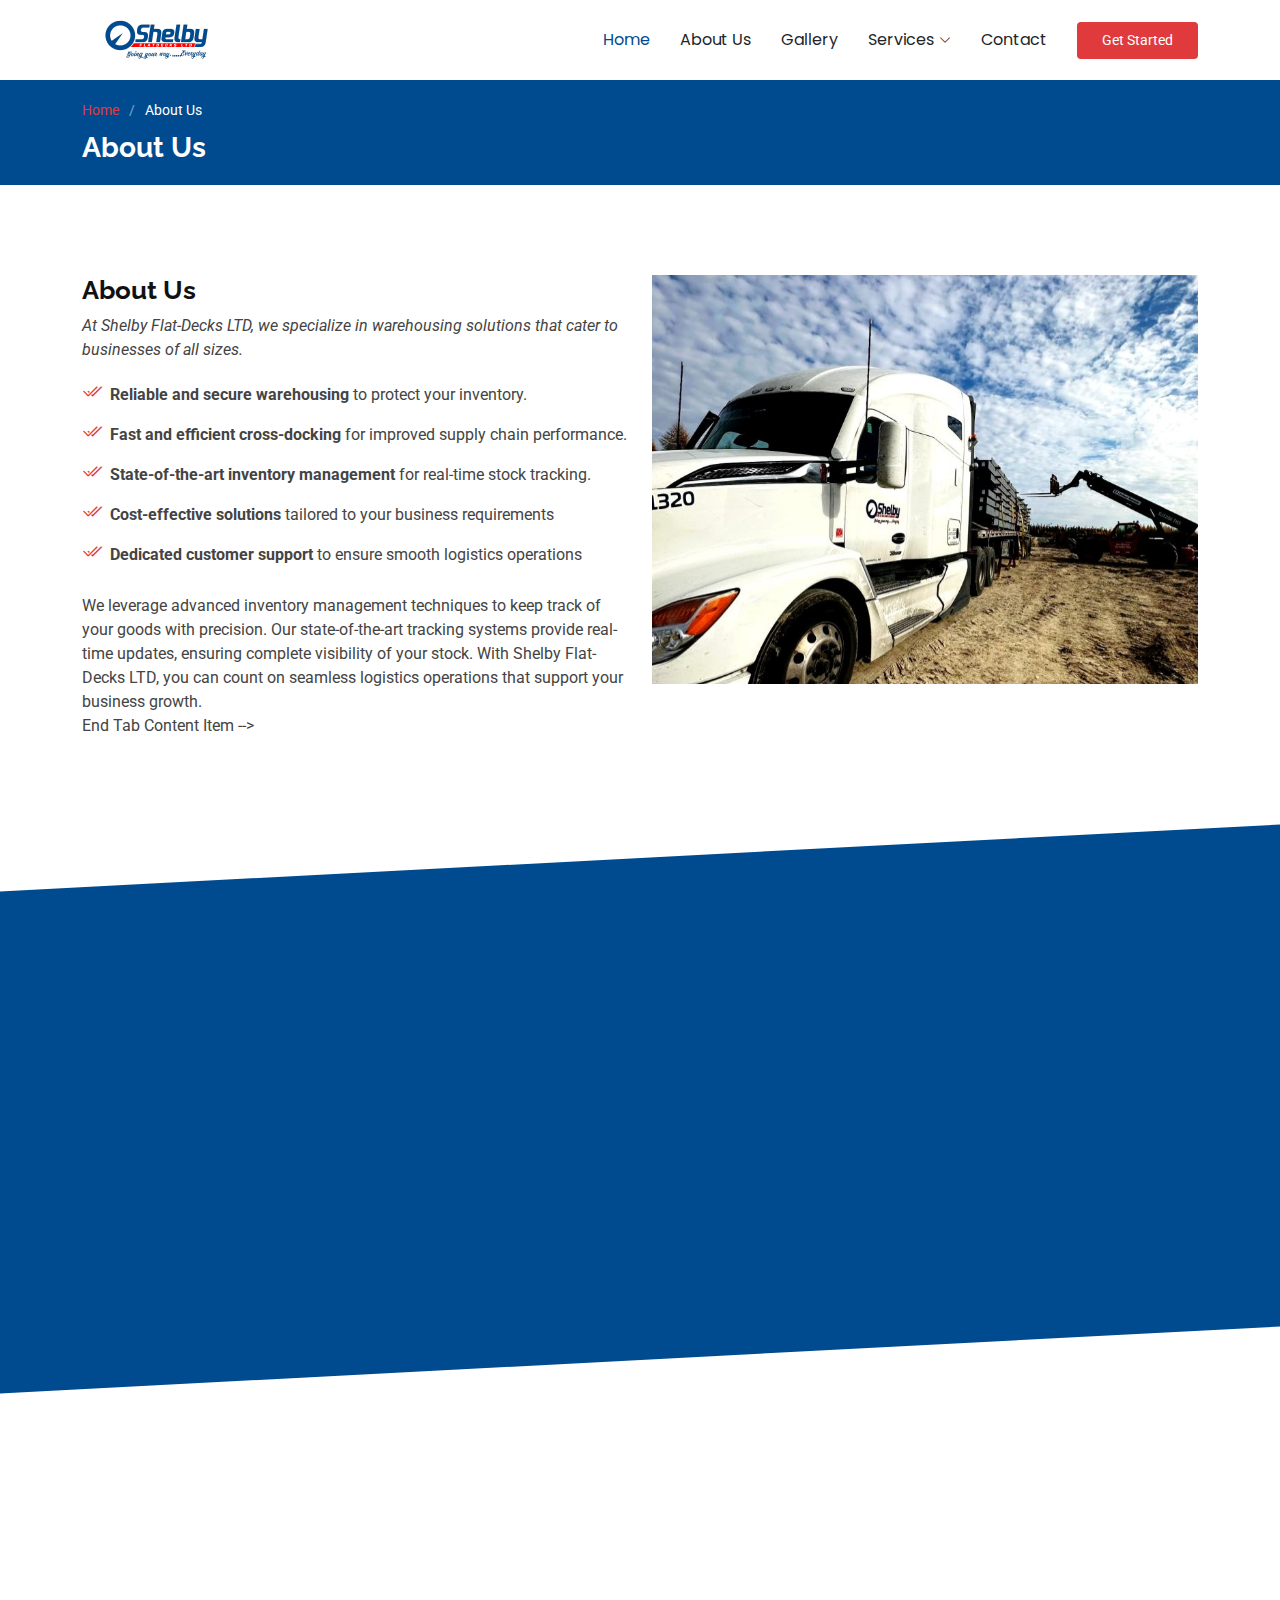
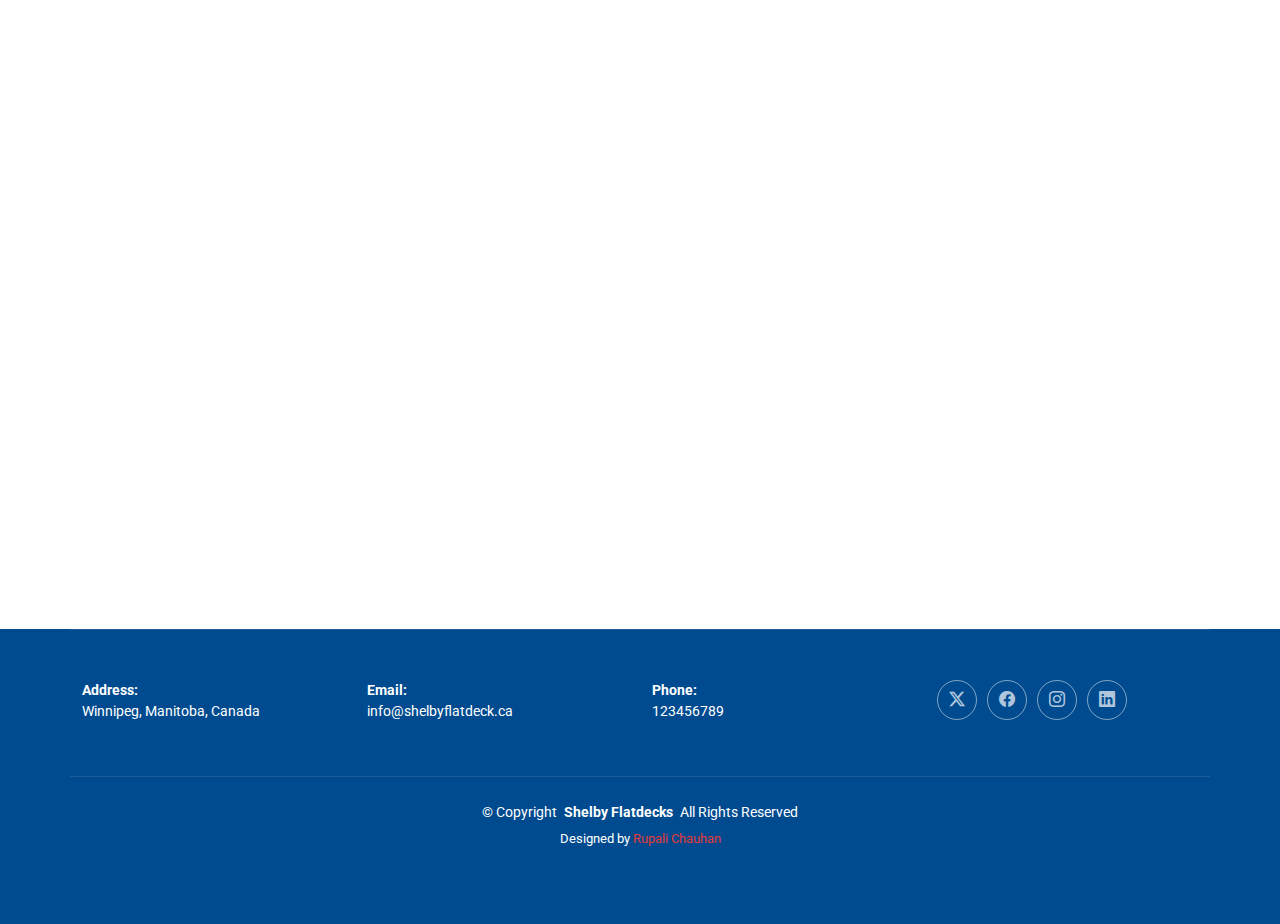
<file: about.html>
<!DOCTYPE html>
<html lang="en">

<head>
  <meta charset="utf-8">
  <meta content="width=device-width, initial-scale=1.0" name="viewport">
  <title>Shelby Flatdecks</title>
  <meta name="description" content="">
  <meta name="keywords" content="Real estate management, Property management services, Rental property management,Real estate services
Residential property management
Commercial property management">

  <!-- Favicons -->
  <link href="assets/img/favicon.png" rel="icon">
  <link href="assets/img/apple-touch-icon.png" rel="apple-touch-icon">

  <!-- Fonts -->
  <link href="https://fonts.googleapis.com" rel="preconnect">
  <link href="https://fonts.gstatic.com" rel="preconnect" crossorigin>
  <link href="https://fonts.googleapis.com/css2?family=Roboto:ital,wght@0,100;0,300;0,400;0,500;0,700;0,900;1,100;1,300;1,400;1,500;1,700;1,900&family=Poppins:ital,wght@0,100;0,200;0,300;0,400;0,500;0,600;0,700;0,800;0,900;1,100;1,200;1,300;1,400;1,500;1,600;1,700;1,800;1,900&family=Raleway:ital,wght@0,100;0,200;0,300;0,400;0,500;0,600;0,700;0,800;0,900;1,100;1,200;1,300;1,400;1,500;1,600;1,700;1,800;1,900&display=swap" rel="stylesheet">

  <!-- Vendor CSS Files -->
  <link href="assets/vendor/bootstrap/css/bootstrap.min.css" rel="stylesheet">
  <link href="assets/vendor/bootstrap-icons/bootstrap-icons.css" rel="stylesheet">
  <link href="assets/vendor/aos/aos.css" rel="stylesheet">
  <link href="assets/vendor/glightbox/css/glightbox.min.css" rel="stylesheet">
  <link href="assets/vendor/swiper/swiper-bundle.min.css" rel="stylesheet">

  <!-- Main CSS File -->
  <link href="assets/css/main.css" rel="stylesheet">

</head>

<body class="index-page">

  <header id="header" class="header d-flex align-items-center sticky-top">
    <div class="container-fluid container-xl position-relative d-flex align-items-center">

      <a href="index.html" class=" d-flex align-items-center me-auto">
        
         <img src="assets/img/flatdeck1.png" alt=""> 
        
       
      </a>

      <nav id="navmenu" class="navmenu">
        <ul>
          <li><a href="index.html" class="active">Home<br></a></li>
          <li><a href="about.html">About Us</a></li>
          <li><a href="gallery.html">Gallery</a></li>
          <li class="dropdown"><a href="service.html"><span>Services</span> <i class="bi bi-chevron-down toggle-dropdown"></i></a>
            <ul>
              <li><a href="crossdocking.html">Crossdocking</a></li>
              <li><a href="warehousing.html">Warehousing</a></li>
              <li><a href="ftl/ltl.html">FTL & LTL </a></li>
              <li><a href="supply.html">Supply Chain Solutions</a></li>
			  <li><a href="logistics.html">Logistics Vans</a></li>
              <li><a href="intermodel.html">Intermodal</a></li>
              <li><a href="flatbed.html">Flatbed </a></li>
              <li><a href="van.html">Heated Vans</a></li>
			  <li><a href="movers.html">Movers</a></li>
              <li><a href="city.html">City Division</a></li>
            </ul>
          </li>
          <li><a href="contact.html">Contact</a></li>
        </ul>
        <i class="mobile-nav-toggle d-xl-none bi bi-list"></i>
      </nav>

      <a class="btn-getstarted" href="index.html#about">Get Started</a>

    </div>
  </header>

  <main class="main">

    <!-- Page Title -->
    <div class="page-title dark-background">
      <div class="container">
        <nav class="breadcrumbs">
          <ol>
            <li><a href="index.html">Home</a></li>
            <li class="current">About Us</li>
          </ol>
        </nav>
        <h1>About Us</h1>
      </div>
    </div><!-- End Page Title -->

   

 <!-- Tabs Section -->
    <section id="tabs" class="tabs section">

      <div class="container">

       

        <div class="tab-content" data-aos="fade-up" data-aos-delay="200">

          <div class="tab-pane fade active show" id="tabs-tab-1">
            <div class="row">
              <div class="col-lg-6 order-2 order-lg-1 mt-3 mt-lg-0">
                <h3>About Us</h3>
                <p class="fst-italic">
                  At Shelby Flat-Decks LTD, we specialize in warehousing solutions that cater to businesses of all sizes. 
                </p>
                <ul>
                  <li><i class="bi bi-check2-all"></i>
                    <span><b>Reliable and secure warehousing</b> to protect your inventory.</span>
                  </li>
                  <li><i class="bi bi-check2-all"></i> <span><b>Fast and efficient cross-docking</b> for improved supply chain performance</span>.</li>
                  <li><i class="bi bi-check2-all"></i> <span><b>State-of-the-art inventory management</b> for real-time stock tracking.</span></li>
				  <li><i class="bi bi-check2-all"></i> <span><b>Cost-effective solutions</b> tailored to your business requirements</span></li>
				  <li><i class="bi bi-check2-all"></i> <span><b>Dedicated customer support</b> to ensure smooth logistics operations</span></li>
                </ul>
                <p>
                  We leverage advanced inventory management techniques to keep track of your goods with precision. Our state-of-the-art tracking systems provide real-time updates, ensuring complete visibility of your stock. With Shelby Flat-Decks LTD, you can count on seamless logistics operations that support your business growth.
                </p>
              </div>
              <div class="col-lg-6 order-1 order-lg-2 text-center">
                <img src="assets/img/working-1.jpg" alt="" class="img-fluid">
              </div>
            </div>
          </div><!-- End Tab Content Item -->

          <div class="tab-pane fade" id="tabs-tab-2">
            <div class="row">
              <div class="col-lg-6 order-2 order-lg-1 mt-3 mt-lg-0">
                <h3>Neque exercitationem debitis soluta quos debitis quo mollitia officia est</h3>
                <p>
                  Ullamco laboris nisi ut aliquip ex ea commodo consequat. Duis aute irure dolor in reprehenderit in voluptate
                  velit esse cillum dolore eu fugiat nulla pariatur. Excepteur sint occaecat cupidatat non proident, sunt in
                  culpa qui officia deserunt mollit anim id est laborum
                </p>
                <p class="fst-italic">
                  Lorem ipsum dolor sit amet, consectetur adipiscing elit, sed do eiusmod tempor incididunt ut labore et dolore
                  magna aliqua.
                </p>
                <ul>
                  <li><i class="bi bi-check2-all"></i> <span>Ullamco laboris nisi ut aliquip ex ea commodo consequat.</span></li>
                  <li><i class="bi bi-check2-all"></i> <span>Duis aute irure dolor in reprehenderit in voluptate velit.</span></li>
                  <li><i class="bi bi-check2-all"></i> <span>Provident mollitia neque rerum asperiores dolores quos qui a. Ipsum neque dolor voluptate nisi sed.</span></li>
                  <li><i class="bi bi-check2-all"></i> <span>Ullamco laboris nisi ut aliquip ex ea commodo consequat. Duis aute irure dolor in reprehenderit in voluptate trideta storacalaperda mastiro dolore eu fugiat nulla pariatur.</span></li>
                </ul>
              </div>
              <div class="col-lg-6 order-1 order-lg-2 text-center">
                <img src="assets/img/working-2.jpg" alt="" class="img-fluid">
              </div>
            </div>
          </div><!-- End Tab Content Item -->

          <div class="tab-pane fade" id="tabs-tab-3">
            <div class="row">
              <div class="col-lg-6 order-2 order-lg-1 mt-3 mt-lg-0">
                <h3>Voluptatibus commodi ut accusamus ea repudiandae ut autem dolor ut assumenda</h3>
                <p>
                  Ullamco laboris nisi ut aliquip ex ea commodo consequat. Duis aute irure dolor in reprehenderit in voluptate
                  velit esse cillum dolore eu fugiat nulla pariatur. Excepteur sint occaecat cupidatat non proident, sunt in
                  culpa qui officia deserunt mollit anim id est laborum
                </p>
                <ul>
                  <li><i class="bi bi-check2-all"></i> <span>Ullamco laboris nisi ut aliquip ex ea commodo consequat.</span></li>
                  <li><i class="bi bi-check2-all"></i> <span>Duis aute irure dolor in reprehenderit in voluptate velit.</span></li>
                  <li><i class="bi bi-check2-all"></i> <span>Provident mollitia neque rerum asperiores dolores quos qui a. Ipsum neque dolor voluptate nisi sed.</span></li>
                </ul>
                <p class="fst-italic">
                  Lorem ipsum dolor sit amet, consectetur adipiscing elit, sed do eiusmod tempor incididunt ut labore et dolore
                  magna aliqua.
                </p>
              </div>
              <div class="col-lg-6 order-1 order-lg-2 text-center">
                <img src="assets/img/working-3.jpg" alt="" class="img-fluid">
              </div>
            </div>
          </div><!-- End Tab Content Item -->

          <div class="tab-pane fade" id="tabs-tab-4">
            <div class="row">
              <div class="col-lg-6 order-2 order-lg-1 mt-3 mt-lg-0">
                <h3>Omnis fugiat ea explicabo sunt dolorum asperiores sequi inventore rerum</h3>
                <p>
                  Ullamco laboris nisi ut aliquip ex ea commodo consequat. Duis aute irure dolor in reprehenderit in voluptate
                  velit esse cillum dolore eu fugiat nulla pariatur. Excepteur sint occaecat cupidatat non proident, sunt in
                  culpa qui officia deserunt mollit anim id est laborum
                </p>
                <p class="fst-italic">
                  Lorem ipsum dolor sit amet, consectetur adipiscing elit, sed do eiusmod tempor incididunt ut labore et dolore
                  magna aliqua.
                </p>
                <ul>
                  <li><i class="bi bi-check2-all"></i> <span>Ullamco laboris nisi ut aliquip ex ea commodo consequat.</span></li>
                  <li><i class="bi bi-check2-all"></i> <span>Duis aute irure dolor in reprehenderit in voluptate velit.</span></li>
                  <li><i class="bi bi-check2-all"></i> <span>Ullamco laboris nisi ut aliquip ex ea commodo consequat. Duis aute irure dolor in reprehenderit in voluptate trideta storacalaperda mastiro dolore eu fugiat nulla pariatur.</span></li>
                </ul>
              </div>
              <div class="col-lg-6 order-1 order-lg-2 text-center">
                <img src="assets/img/working-4.jpg" alt="" class="img-fluid">
              </div>
            </div>
          </div> End Tab Content Item -->

        </div>

      </div>

    </section><!-- /Tabs Section -->
 

    <!-- About Section -->
    <section id="about" class="about section section-bg dark-background">

      <div class="container position-relative">

        <div class="row gy-5">

          <div class="content col-xl-5 d-flex flex-column" data-aos="fade-up" data-aos-delay="100">
            <h3>Voluptatem dignissimos provident quasi</h3>
            <p>
              Lorem ipsum dolor sit amet, consectetur adipiscing elit, sed do eiusmod tempor incididunt ut labore et dolore magna aliqua. Duis aute irure dolor in reprehenderit
            </p>
         
          </div>

          <div class="col-xl-7" data-aos="fade-up" data-aos-delay="200">
            <div class="row gy-4">

              <div class="col-md-6 icon-box position-relative">
                <i class="bi bi-briefcase"></i>
                <h4><a href="" class="stretched-link">Corporis voluptates sit</a></h4>
                <p>Consequuntur sunt aut quasi enim aliquam quae harum pariatur laboris nisi ut aliquip</p>
              </div><!-- Icon-Box -->

              <div class="col-md-6 icon-box position-relative">
                <i class="bi bi-gem"></i>
                <h4><a href="" class="stretched-link">Ullamco laboris nisi</a></h4>
                <p>Excepteur sint occaecat cupidatat non proident, sunt in culpa qui officia deserunt</p>
              </div><!-- Icon-Box--> 

              <div class="col-md-6 icon-box position-relative">
                <i class="bi bi-broadcast"></i>
                <h4><a href="" class="stretched-link">Labore consequatur</a></h4>
                <p>Aut suscipit aut cum nemo deleniti aut omnis. Doloribus ut maiores omnis facere</p>
              </div><!-- Icon-Box -->

              <div class="col-md-6 icon-box position-relative">
                <i class="bi bi-easel"></i>
                <h4><a href="" class="stretched-link">Beatae veritatis</a></h4>
                <p>Expedita veritatis consequuntur nihil tempore laudantium vitae denat pacta</p>
              </div><!-- Icon-Box -->

            </div>
          </div>

        </div>

      </div>

    </section><!-- About Section -->
	 <!-- Testimonials Section -->
    <section id="testimonials" class="testimonials section">

      <!-- Section Title -->
      <div class="container section-title" data-aos="fade-up">
        <h2>Testimonials</h2>
        <p>Necessitatibus eius consequatur ex aliquid fuga eum quidem sint consectetur velit</p>
      </div><!-- End Section Title -->

      <div class="container" data-aos="fade-up" data-aos-delay="100">

        <div class="swiper init-swiper">
          <script type="application/json" class="swiper-config">
            {
              "loop": true,
              "speed": 600,
              "autoplay": {
                "delay": 5000
              },
              "slidesPerView": "auto",
              "pagination": {
                "el": ".swiper-pagination",
                "type": "bullets",
                "clickable": true
              },
              "breakpoints": {
                "320": {
                  "slidesPerView": 1,
                  "spaceBetween": 40
                },
                "1200": {
                  "slidesPerView": 3,
                  "spaceBetween": 10
                }
              }
            }
          </script>
          <div class="swiper-wrapper">

            <div class="swiper-slide">
              <div class="testimonial-item">
                <img src="assets/img/testimonials/testimonials-1.jpg" class="testimonial-img" alt="">
                <h3>Saul Goodman</h3>
                <h4>Ceo &amp; Founder</h4>
                <div class="stars">
                  <i class="bi bi-star-fill"></i><i class="bi bi-star-fill"></i><i class="bi bi-star-fill"></i><i class="bi bi-star-fill"></i><i class="bi bi-star-fill"></i>
                </div>
                <p>
                  <i class="bi bi-quote quote-icon-left"></i>
                  <span>Proin iaculis purus consequat sem cure digni ssim donec porttitora entum suscipit rhoncus. Accusantium quam, ultricies eget id, aliquam eget nibh et. Maecen aliquam, risus at semper.</span>
                  <i class="bi bi-quote quote-icon-right"></i>
                </p>
              </div>
            </div><!-- End testimonial item -->

            <div class="swiper-slide">
              <div class="testimonial-item">
                <img src="assets/img/testimonials/testimonials-2.jpg" class="testimonial-img" alt="">
                <h3>Sara Wilsson</h3>
                <h4>Designer</h4>
                <div class="stars">
                  <i class="bi bi-star-fill"></i><i class="bi bi-star-fill"></i><i class="bi bi-star-fill"></i><i class="bi bi-star-fill"></i><i class="bi bi-star-fill"></i>
                </div>
                <p>
                  <i class="bi bi-quote quote-icon-left"></i>
                  <span>Export tempor illum tamen malis malis eram quae irure esse labore quem cillum quid cillum eram malis quorum velit fore eram velit sunt aliqua noster fugiat irure amet legam anim culpa.</span>
                  <i class="bi bi-quote quote-icon-right"></i>
                </p>
              </div>
            </div><!-- End testimonial item -->

            <div class="swiper-slide">
              <div class="testimonial-item">
                <img src="assets/img/testimonials/testimonials-3.jpg" class="testimonial-img" alt="">
                <h3>Jena Karlis</h3>
                <h4>Store Owner</h4>
                <div class="stars">
                  <i class="bi bi-star-fill"></i><i class="bi bi-star-fill"></i><i class="bi bi-star-fill"></i><i class="bi bi-star-fill"></i><i class="bi bi-star-fill"></i>
                </div>
                <p>
                  <i class="bi bi-quote quote-icon-left"></i>
                  <span>Enim nisi quem export duis labore cillum quae magna enim sint quorum nulla quem veniam duis minim tempor labore quem eram duis noster aute amet eram fore quis sint minim.</span>
                  <i class="bi bi-quote quote-icon-right"></i>
                </p>
              </div>
            </div><!-- End testimonial item -->

            <div class="swiper-slide">
              <div class="testimonial-item">
                <img src="assets/img/testimonials/testimonials-4.jpg" class="testimonial-img" alt="">
                <h3>Matt Brandon</h3>
                <h4>Freelancer</h4>
                <div class="stars">
                  <i class="bi bi-star-fill"></i><i class="bi bi-star-fill"></i><i class="bi bi-star-fill"></i><i class="bi bi-star-fill"></i><i class="bi bi-star-fill"></i>
                </div>
                <p>
                  <i class="bi bi-quote quote-icon-left"></i>
                  <span>Fugiat enim eram quae cillum dolore dolor amet nulla culpa multos export minim fugiat minim velit minim dolor enim duis veniam ipsum anim magna sunt elit fore quem dolore labore illum veniam.</span>
                  <i class="bi bi-quote quote-icon-right"></i>
                </p>
              </div>
            </div><!-- End testimonial item -->

            <div class="swiper-slide">
              <div class="testimonial-item">
                <img src="assets/img/testimonials/testimonials-5.jpg" class="testimonial-img" alt="">
                <h3>John Larson</h3>
                <h4>Entrepreneur</h4>
                <div class="stars">
                  <i class="bi bi-star-fill"></i><i class="bi bi-star-fill"></i><i class="bi bi-star-fill"></i><i class="bi bi-star-fill"></i><i class="bi bi-star-fill"></i>
                </div>
                <p>
                  <i class="bi bi-quote quote-icon-left"></i>
                  <span>Quis quorum aliqua sint quem legam fore sunt eram irure aliqua veniam tempor noster veniam enim culpa labore duis sunt culpa nulla illum cillum fugiat legam esse veniam culpa fore nisi cillum quid.</span>
                  <i class="bi bi-quote quote-icon-right"></i>
                </p>
              </div>
            </div><!-- End testimonial item -->

          </div>
          <div class="swiper-pagination"></div>
        </div>

      </div>

    </section><!-- Testimonials Section -->

  </main>

  <footer id="footer" class="footer dark-background">

    
    <div class="container footer-top">
      <div class="row gy-4">
        <div class="col-lg-3 col-md-6 footer-about">
        <strong>Address:</strong> <br><span>Winnipeg, Manitoba, Canada</span>
        </div>

        <div class="col-lg-3 col-md-3 footer-links">
         <strong>Email:</strong> <br><span>info@shelbyflatdeck.ca</span>
        </div>

        <div class="col-lg-3 col-md-3 footer-links">
          <strong>Phone:</strong><br> <span>123456789</span>
        </div>

        <div class="col-lg-3 col-md-12 footer-newsletter">
       <div class="social-links d-flex ">
            <a href=""><i class="bi bi-twitter-x"></i></a>
            <a href=""><i class="bi bi-facebook"></i></a>
            <a href=""><i class="bi bi-instagram"></i></a>
            <a href=""><i class="bi bi-linkedin"></i></a>
          </div>
        </div>

      </div>
    </div>


    <div class="container copyright text-center mt-4">
      <p>© <span>Copyright</span> <strong class="px-1 sitename">Shelby Flatdecks</strong> <span>All Rights Reserved</span></p>
      <div class="credits">
        
        Designed by <a href="#">Rupali Chauhan</a>
      </div>
    </div>

  </footer>

  <!-- Scroll Top -->
  <a href="#" id="scroll-top" class="scroll-top d-flex align-items-center justify-content-center"><i class="bi bi-arrow-up-short"></i></a>

  <!-- Vendor JS Files -->
  <script src="assets/vendor/bootstrap/js/bootstrap.bundle.min.js"></script>
  <script src="assets/vendor/php-email-form/validate.js"></script>
  <script src="assets/vendor/aos/aos.js"></script>
  <script src="assets/vendor/glightbox/js/glightbox.min.js"></script>
  <script src="assets/vendor/swiper/swiper-bundle.min.js"></script>
  <script src="assets/vendor/purecounter/purecounter_vanilla.js"></script>
  <script src="assets/vendor/imagesloaded/imagesloaded.pkgd.min.js"></script>
  <script src="assets/vendor/isotope-layout/isotope.pkgd.min.js"></script>

  <!-- Main JS File -->
  <script src="assets/js/main.js"></script>

</body>

</html>
</file>
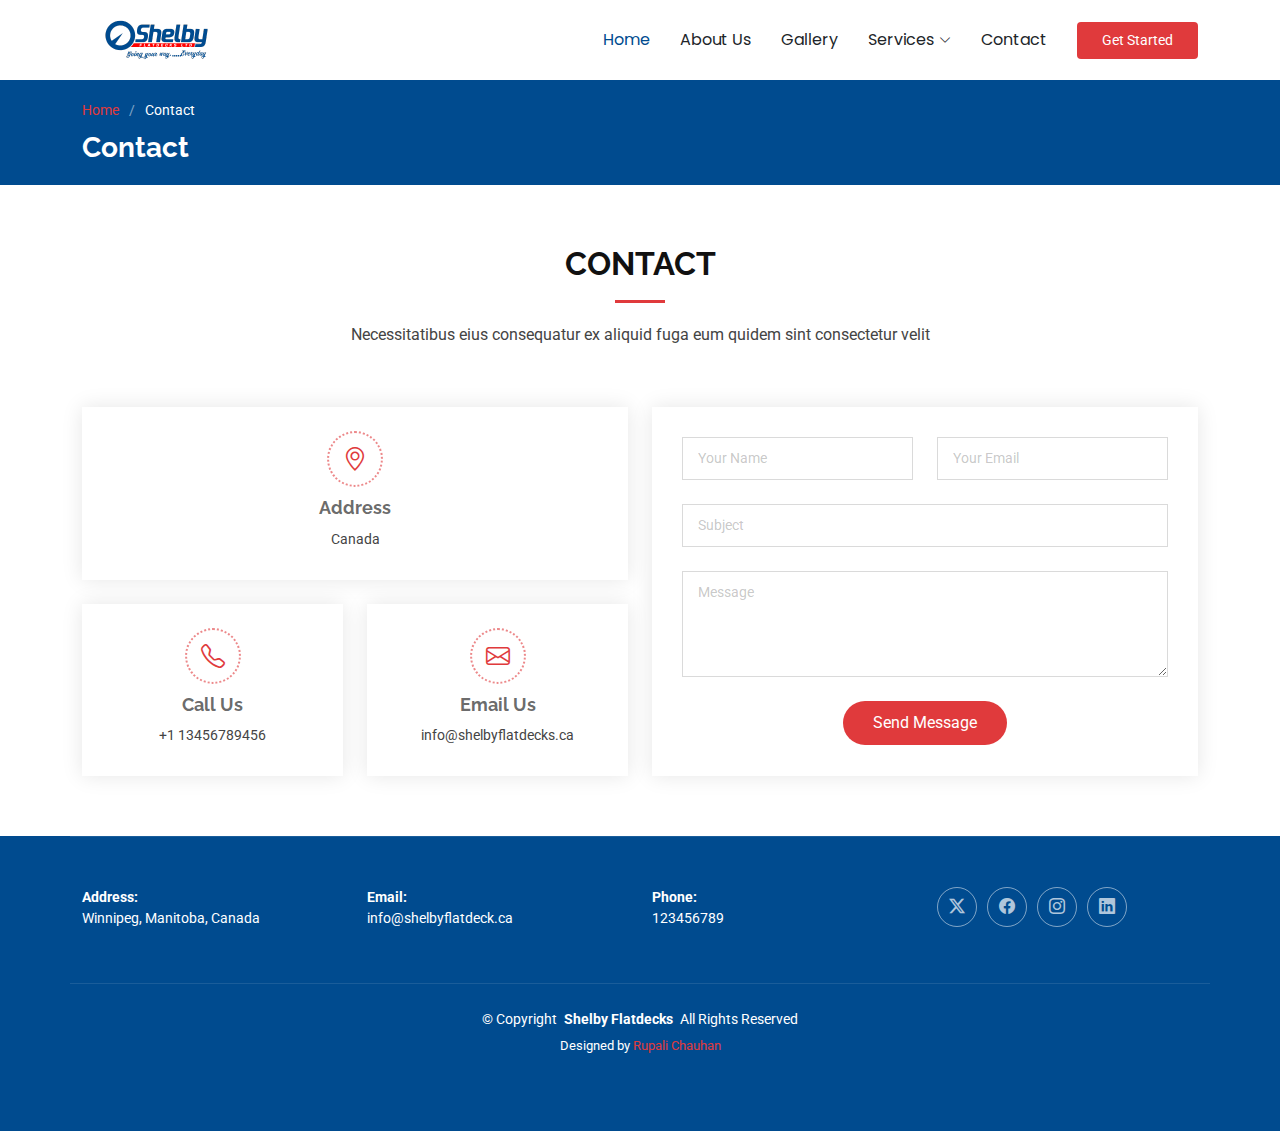
<file: contact.html>
<!DOCTYPE html>
<html lang="en">

<head>
  <meta charset="utf-8">
  <meta content="width=device-width, initial-scale=1.0" name="viewport">
  <title>Shelby Flatdecks</title>
  <meta name="description" content="">
  <meta name="keywords" content="Real estate management, Property management services, Rental property management,Real estate services
Residential property management
Commercial property management">

  <!-- Favicons -->
  <link href="assets/img/favicon.png" rel="icon">
  <link href="assets/img/apple-touch-icon.png" rel="apple-touch-icon">

  <!-- Fonts -->
  <link href="https://fonts.googleapis.com" rel="preconnect">
  <link href="https://fonts.gstatic.com" rel="preconnect" crossorigin>
  <link href="https://fonts.googleapis.com/css2?family=Roboto:ital,wght@0,100;0,300;0,400;0,500;0,700;0,900;1,100;1,300;1,400;1,500;1,700;1,900&family=Poppins:ital,wght@0,100;0,200;0,300;0,400;0,500;0,600;0,700;0,800;0,900;1,100;1,200;1,300;1,400;1,500;1,600;1,700;1,800;1,900&family=Raleway:ital,wght@0,100;0,200;0,300;0,400;0,500;0,600;0,700;0,800;0,900;1,100;1,200;1,300;1,400;1,500;1,600;1,700;1,800;1,900&display=swap" rel="stylesheet">

  <!-- Vendor CSS Files -->
  <link href="assets/vendor/bootstrap/css/bootstrap.min.css" rel="stylesheet">
  <link href="assets/vendor/bootstrap-icons/bootstrap-icons.css" rel="stylesheet">
  <link href="assets/vendor/aos/aos.css" rel="stylesheet">
  <link href="assets/vendor/glightbox/css/glightbox.min.css" rel="stylesheet">
  <link href="assets/vendor/swiper/swiper-bundle.min.css" rel="stylesheet">

  <!-- Main CSS File -->
  <link href="assets/css/main.css" rel="stylesheet">

</head>

<body class="index-page">

  <header id="header" class="header d-flex align-items-center sticky-top">
    <div class="container-fluid container-xl position-relative d-flex align-items-center">

      <a href="index.html" class=" d-flex align-items-center me-auto">
        
         <img src="assets/img/flatdeck1.png" alt=""> 
        
       
      </a>

      <nav id="navmenu" class="navmenu">
        <ul>
          <li><a href="index.html" class="active">Home<br></a></li>
          <li><a href="about.html">About Us</a></li>
          <li><a href="gallery.html">Gallery</a></li>
          <li class="dropdown"><a href="service.html"><span>Services</span> <i class="bi bi-chevron-down toggle-dropdown"></i></a>
            <ul>
              <li><a href="crossdocking.html">Crossdocking</a></li>
              <li><a href="warehousing.html">Warehousing</a></li>
              <li><a href="ftl/ltl.html">FTL & LTL </a></li>
              <li><a href="supply.html">Supply Chain Solutions</a></li>
			  <li><a href="logistics.html">Logistics Vans</a></li>
              <li><a href="intermodel.html">Intermodal</a></li>
              <li><a href="flatbed.html">Flatbed </a></li>
              <li><a href="van.html">Heated Vans</a></li>
			  <li><a href="movers.html">Movers</a></li>
              <li><a href="city.html">City Division</a></li>
            </ul>
          </li>
          <li><a href="contact.html">Contact</a></li>
        </ul>
        <i class="mobile-nav-toggle d-xl-none bi bi-list"></i>
      </nav>

      <a class="btn-getstarted" href="index.html#about">Get Started</a>

    </div>
  </header>

  <main class="main">

    <!-- Page Title -->
    <div class="page-title dark-background">
      <div class="container">
        <nav class="breadcrumbs">
          <ol>
            <li><a href="index.html">Home</a></li>
            <li class="current">Contact</li>
          </ol>
        </nav>
        <h1>Contact</h1>
      </div>
    </div><!-- End Page Title -->

    <!-- Contact Section-->
    <section id="contact" class="contact section">

      <!-- Section Title -->
      <div class="container section-title" data-aos="fade-up">
        <h2>Contact</h2>
        <p>Necessitatibus eius consequatur ex aliquid fuga eum quidem sint consectetur velit</p>
      </div><!-- End Section Title -->

      <div class="container" data-aos="fade-up" data-aos-delay="100">

        <div class="row gy-4">
          <div class="col-lg-6 ">
            <div class="row gy-4">

              <div class="col-lg-12">
                <div class="info-item d-flex flex-column justify-content-center align-items-center" data-aos="fade-up" data-aos-delay="200">
                  <i class="bi bi-geo-alt"></i>
                  <h3>Address</h3>
                  <p>Canada</p>
                </div>
              </div><!-- End Info Item-->

              <div class="col-md-6">
                <div class="info-item d-flex flex-column justify-content-center align-items-center" data-aos="fade-up" data-aos-delay="300">
                  <i class="bi bi-telephone"></i>
                  <h3>Call Us</h3>
                  <p>+1 13456789456</p>
                </div>
              </div><!-- End Info Item -->

              <div class="col-md-6">
                <div class="info-item d-flex flex-column justify-content-center align-items-center" data-aos="fade-up" data-aos-delay="400">
                  <i class="bi bi-envelope"></i>
                  <h3>Email Us</h3>
                  <p>info@shelbyflatdecks.ca</p>
                </div>
              </div><!-- End Info Item -->

            </div>
          </div>

          <div class="col-lg-6">
            <form action="forms/contact.php" method="post" class="php-email-form" data-aos="fade-up" data-aos-delay="500">
              <div class="row gy-4">

                <div class="col-md-6">
                  <input type="text" name="name" class="form-control" placeholder="Your Name" required="">
                </div>

                <div class="col-md-6 ">
                  <input type="email" class="form-control" name="email" placeholder="Your Email" required="">
                </div>

                <div class="col-md-12">
                  <input type="text" class="form-control" name="subject" placeholder="Subject" required="">
                </div>

                <div class="col-md-12">
                  <textarea class="form-control" name="message" rows="4" placeholder="Message" required=""></textarea>
                </div>

                <div class="col-md-12 text-center">
                  <div class="loading">Loading</div>
                  <div class="error-message"></div>
                  <div class="sent-message">Your message has been sent. Thank you!</div>

                  <button type="submit">Send Message</button>
                </div>

              </div>
            </form>
          </div><!-- End Contact Form -->

        </div>

      </div>

    </section><!-- /Contact Section -->

  </main>

  <footer id="footer" class="footer dark-background">

    <div class="container footer-top">
      <div class="row gy-4">
        <div class="col-lg-3 col-md-6 footer-about">
        <strong>Address:</strong> <br><span>Winnipeg, Manitoba, Canada</span>
        </div>

        <div class="col-lg-3 col-md-3 footer-links">
         <strong>Email:</strong> <br><span>info@shelbyflatdeck.ca</span>
        </div>

        <div class="col-lg-3 col-md-3 footer-links">
          <strong>Phone:</strong><br> <span>123456789</span>
        </div>

        <div class="col-lg-3 col-md-12 footer-newsletter">
       <div class="social-links d-flex ">
            <a href=""><i class="bi bi-twitter-x"></i></a>
            <a href=""><i class="bi bi-facebook"></i></a>
            <a href=""><i class="bi bi-instagram"></i></a>
            <a href=""><i class="bi bi-linkedin"></i></a>
          </div>
        </div>

      </div>
    </div>


       

      </div>
    </div>

    <div class="container copyright text-center mt-4">
      <p>© <span>Copyright</span> <strong class="px-1 sitename">Shelby Flatdecks</strong> <span>All Rights Reserved</span></p>
      <div class="credits">
        
        Designed by <a href="#">Rupali Chauhan</a>
      </div>
    </div>

  </footer>

  <!-- Scroll Top -->
  <a href="#" id="scroll-top" class="scroll-top d-flex align-items-center justify-content-center"><i class="bi bi-arrow-up-short"></i></a>

  <!-- Vendor JS Files -->
  <script src="assets/vendor/bootstrap/js/bootstrap.bundle.min.js"></script>
  <script src="assets/vendor/php-email-form/validate.js"></script>
  <script src="assets/vendor/aos/aos.js"></script>
  <script src="assets/vendor/glightbox/js/glightbox.min.js"></script>
  <script src="assets/vendor/swiper/swiper-bundle.min.js"></script>
  <script src="assets/vendor/purecounter/purecounter_vanilla.js"></script>
  <script src="assets/vendor/imagesloaded/imagesloaded.pkgd.min.js"></script>
  <script src="assets/vendor/isotope-layout/isotope.pkgd.min.js"></script>

  <!-- Main JS File -->
  <script src="assets/js/main.js"></script>

</body>

</html>
</file>
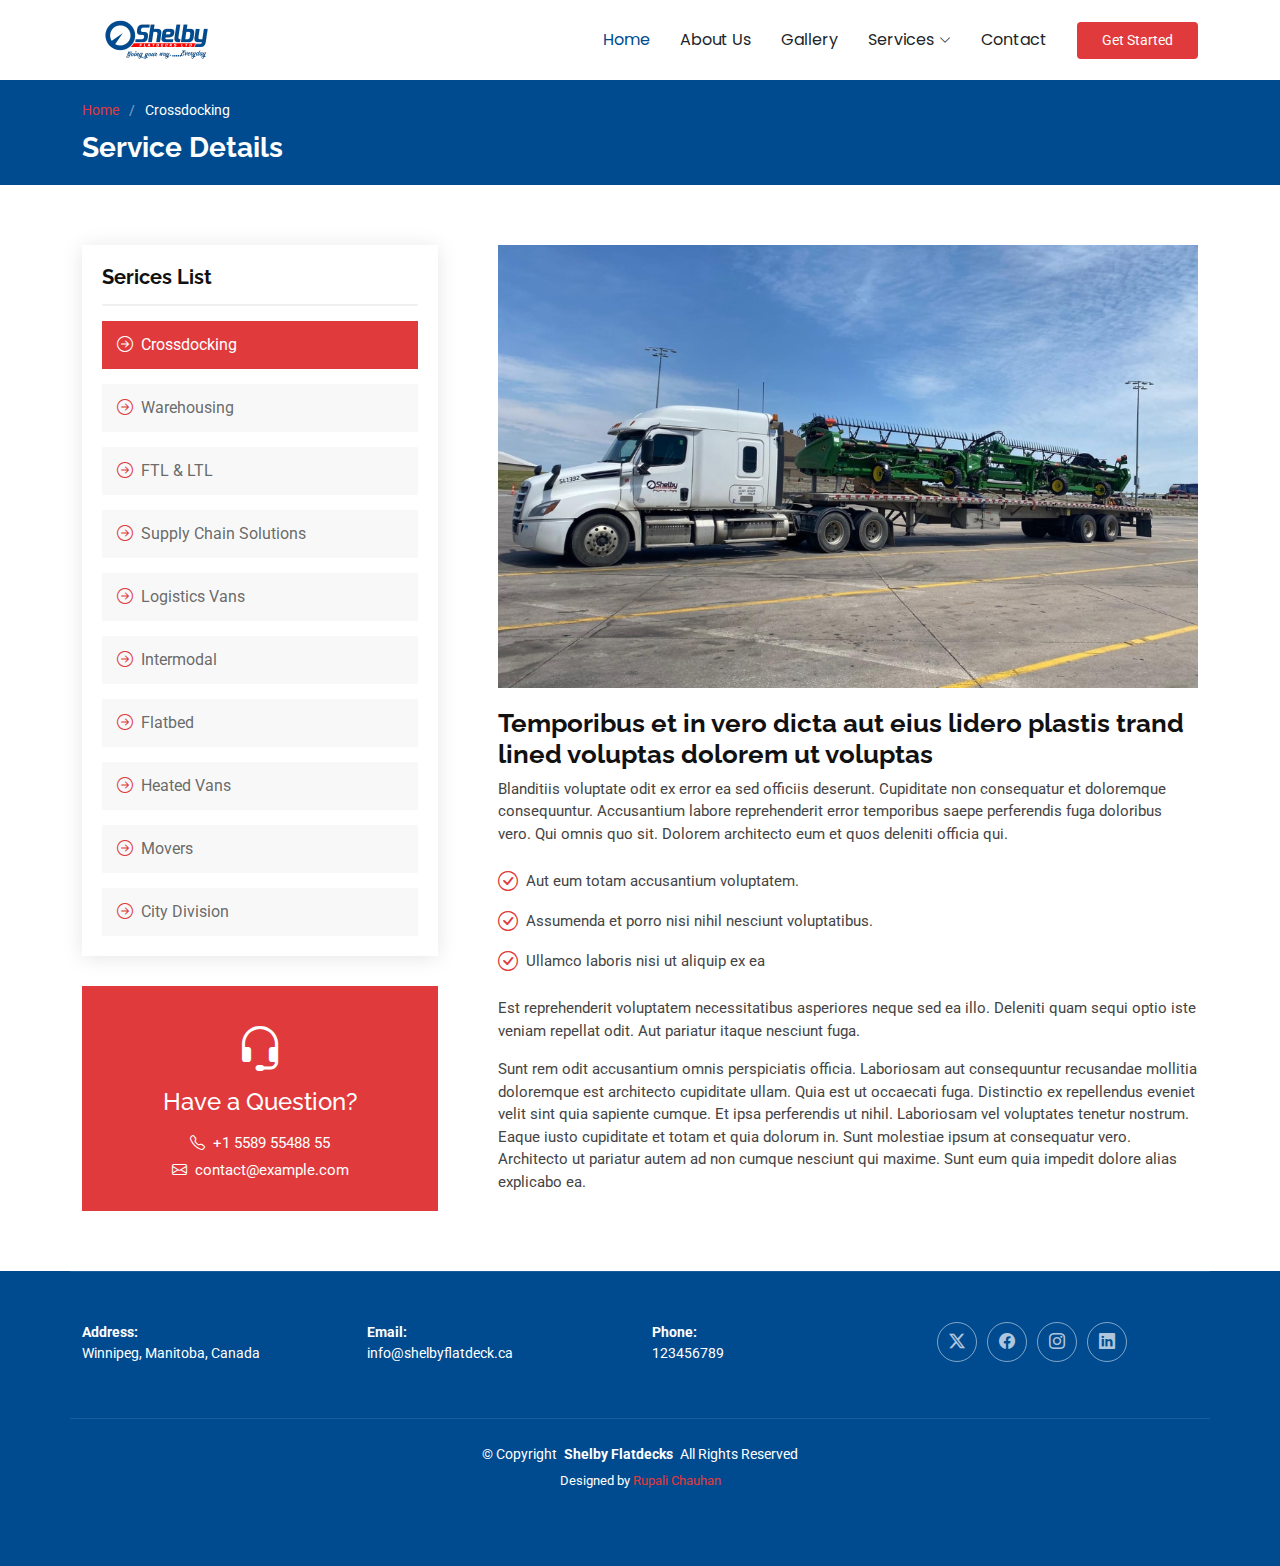
<file: crossdocking.html>
<!DOCTYPE html>
<html lang="en">

<head>
  <meta charset="utf-8">
  <meta content="width=device-width, initial-scale=1.0" name="viewport">
  <title>Shelby Flatdecks</title>
  <meta name="description" content="">
  <meta name="keywords" content="">

  <!-- Favicons -->
  <link href="assets/img/favicon.png" rel="icon">
  <link href="assets/img/apple-touch-icon.png" rel="apple-touch-icon">

  <!-- Fonts -->
  <link href="https://fonts.googleapis.com" rel="preconnect">
  <link href="https://fonts.gstatic.com" rel="preconnect" crossorigin>
  <link href="https://fonts.googleapis.com/css2?family=Roboto:ital,wght@0,100;0,300;0,400;0,500;0,700;0,900;1,100;1,300;1,400;1,500;1,700;1,900&family=Poppins:ital,wght@0,100;0,200;0,300;0,400;0,500;0,600;0,700;0,800;0,900;1,100;1,200;1,300;1,400;1,500;1,600;1,700;1,800;1,900&family=Raleway:ital,wght@0,100;0,200;0,300;0,400;0,500;0,600;0,700;0,800;0,900;1,100;1,200;1,300;1,400;1,500;1,600;1,700;1,800;1,900&display=swap" rel="stylesheet">

  <!-- Vendor CSS Files -->
  <link href="assets/vendor/bootstrap/css/bootstrap.min.css" rel="stylesheet">
  <link href="assets/vendor/bootstrap-icons/bootstrap-icons.css" rel="stylesheet">
  <link href="assets/vendor/aos/aos.css" rel="stylesheet">
  <link href="assets/vendor/glightbox/css/glightbox.min.css" rel="stylesheet">
  <link href="assets/vendor/swiper/swiper-bundle.min.css" rel="stylesheet">

  <!-- Main CSS File -->
  <link href="assets/css/main.css" rel="stylesheet">

  
</head>

<body class="service-details-page">

  <header id="header" class="header d-flex align-items-center sticky-top">
    <div class="container-fluid container-xl position-relative d-flex align-items-center">
		<a href="index.html" class=" d-flex align-items-center me-auto">
			<img src="assets/img/flatdeck1.png" alt=""> 
		</a>

           <nav id="navmenu" class="navmenu">
        <ul>
          <li><a href="index.html" class="active">Home<br></a></li>
          <li><a href="about.html">About Us</a></li>
          <li><a href="gallery.html">Gallery</a></li>
          <li class="dropdown"><a href="service.html"><span>Services</span> <i class="bi bi-chevron-down toggle-dropdown"></i></a>
            <ul>
			  <li><a href="crossdocking.html">Crossdocking</a></li>
              <li><a href="warehousing.html">Warehousing</a></li>
              <li><a href="ftl/ltl.html">FTL & LTL </a></li>
              <li><a href="supply.html">Supply Chain Solutions</a></li>
			  <li><a href="logistics.html">Logistics Vans</a></li>
              <li><a href="intermodel.html">Intermodal</a></li>
              <li><a href="flatbed.html">Flatbed </a></li>
              <li><a href="van.html">Heated Vans</a></li>
			  <li><a href="movers.html">Movers</a></li>
              <li><a href="city.html">City Division</a></li>
            </ul>
          </li>
          <li><a href="contact.html">Contact</a></li>
        </ul>
        <i class="mobile-nav-toggle d-xl-none bi bi-list"></i>
      </nav>

      <a class="btn-getstarted" href="index.html#about">Get Started</a>

    </div>
  </header>

  <main class="main">

    <!-- Page Title -->
    <div class="page-title dark-background">
      <div class="container">
        <nav class="breadcrumbs">
          <ol>
            <li><a href="index.html">Home</a></li>
            <li class="current">Crossdocking</li>
          </ol>
        </nav>
        <h1>Service Details</h1>
      </div>
    </div><!-- End Page Title -->

    <!-- Service Details Section -->
    <section id="service-details" class="service-details section">

      <div class="container">

        <div class="row gy-5">

          <div class="col-lg-4" data-aos="fade-up" data-aos-delay="100">

            <div class="service-box">
              <h4>Serices List</h4>
			    <div class="services-list">
                <a href="crossdocking.html" class="active"><i class="bi bi-arrow-right-circle"></i><span>Crossdocking</span></a>
                <a href="warehousing.html"><i class="bi bi-arrow-right-circle"></i><span>Warehousing</span></a>
                <a href="ftl/ltl.html"><i class="bi bi-arrow-right-circle"></i><span>FTL & LTL </span></a>
                <a href="supply.html"><i class="bi bi-arrow-right-circle"></i><span>Supply Chain Solutions</span></a>
                <a href="logistics.html"><i class="bi bi-arrow-right-circle"></i><span>Logistics Vans</span></a>
				<a href="intermodel.html"><i class="bi bi-arrow-right-circle"></i><span>Intermodal</span></a>
                <a href="flatbed.html"><i class="bi bi-arrow-right-circle"></i><span>Flatbed </span></a>
                <a href="van.html"><i class="bi bi-arrow-right-circle"></i><span>Heated Vans</span></a>
                <a href="movers.html"><i class="bi bi-arrow-right-circle"></i><span>Movers</span></a>
                <a href="city.html"><i class="bi bi-arrow-right-circle"></i><span>City Division</span></a>
              </div>
            </div><!-- End Services List -->


            <div class="help-box d-flex flex-column justify-content-center align-items-center">
              <i class="bi bi-headset help-icon"></i>
              <h4>Have a Question?</h4>
              <p class="d-flex align-items-center mt-2 mb-0"><i class="bi bi-telephone me-2"></i> <span>+1 5589 55488 55</span></p>
              <p class="d-flex align-items-center mt-1 mb-0"><i class="bi bi-envelope me-2"></i> <a href="mailto:contact@example.com">contact@example.com</a></p>
            </div>

          </div>

          <div class="col-lg-8 ps-lg-5" data-aos="fade-up" data-aos-delay="200">
            <img src="assets/img/services.jpg" alt="" class="img-fluid services-img">
            <h3>Temporibus et in vero dicta aut eius lidero plastis trand lined voluptas dolorem ut voluptas</h3>
            <p>
              Blanditiis voluptate odit ex error ea sed officiis deserunt. Cupiditate non consequatur et doloremque consequuntur. Accusantium labore reprehenderit error temporibus saepe perferendis fuga doloribus vero. Qui omnis quo sit. Dolorem architecto eum et quos deleniti officia qui.
            </p>
            <ul>
              <li><i class="bi bi-check-circle"></i> <span>Aut eum totam accusantium voluptatem.</span></li>
              <li><i class="bi bi-check-circle"></i> <span>Assumenda et porro nisi nihil nesciunt voluptatibus.</span></li>
              <li><i class="bi bi-check-circle"></i> <span>Ullamco laboris nisi ut aliquip ex ea</span></li>
            </ul>
            <p>
              Est reprehenderit voluptatem necessitatibus asperiores neque sed ea illo. Deleniti quam sequi optio iste veniam repellat odit. Aut pariatur itaque nesciunt fuga.
            </p>
            <p>
              Sunt rem odit accusantium omnis perspiciatis officia. Laboriosam aut consequuntur recusandae mollitia doloremque est architecto cupiditate ullam. Quia est ut occaecati fuga. Distinctio ex repellendus eveniet velit sint quia sapiente cumque. Et ipsa perferendis ut nihil. Laboriosam vel voluptates tenetur nostrum. Eaque iusto cupiditate et totam et quia dolorum in. Sunt molestiae ipsum at consequatur vero. Architecto ut pariatur autem ad non cumque nesciunt qui maxime. Sunt eum quia impedit dolore alias explicabo ea.
            </p>
          </div>

        </div>

      </div>

    </section><!-- /Service Details Section -->

  </main>

  <footer id="footer" class="footer dark-background">

    <div class="container footer-top">
      <div class="row gy-4">
        <div class="col-lg-3 col-md-6 footer-about">
        <strong>Address:</strong> <br><span>Winnipeg, Manitoba, Canada</span>
        </div>

        <div class="col-lg-3 col-md-3 footer-links">
         <strong>Email:</strong> <br><span>info@shelbyflatdeck.ca</span>
        </div>

        <div class="col-lg-3 col-md-3 footer-links">
          <strong>Phone:</strong><br> <span>123456789</span>
        </div>

        <div class="col-lg-3 col-md-12 footer-newsletter">
       <div class="social-links d-flex ">
            <a href=""><i class="bi bi-twitter-x"></i></a>
            <a href=""><i class="bi bi-facebook"></i></a>
            <a href=""><i class="bi bi-instagram"></i></a>
            <a href=""><i class="bi bi-linkedin"></i></a>
          </div>
        </div>

      </div>
    </div>

    <div class="container copyright text-center mt-4">
      <p>© <span>Copyright</span> <strong class="px-1 sitename">Shelby Flatdecks</strong> <span>All Rights Reserved</span></p>
      <div class="credits">
        
        Designed by <a href="#">Rupali Chauhan</a>
      </div>
    </div>

  </footer>
  <!-- Scroll Top -->
  <a href="#" id="scroll-top" class="scroll-top d-flex align-items-center justify-content-center"><i class="bi bi-arrow-up-short"></i></a>

  <!-- Vendor JS Files -->
  <script src="assets/vendor/bootstrap/js/bootstrap.bundle.min.js"></script>
  <script src="assets/vendor/php-email-form/validate.js"></script>
  <script src="assets/vendor/aos/aos.js"></script>
  <script src="assets/vendor/glightbox/js/glightbox.min.js"></script>
  <script src="assets/vendor/swiper/swiper-bundle.min.js"></script>
  <script src="assets/vendor/purecounter/purecounter_vanilla.js"></script>
  <script src="assets/vendor/imagesloaded/imagesloaded.pkgd.min.js"></script>
  <script src="assets/vendor/isotope-layout/isotope.pkgd.min.js"></script>

  <!-- Main JS File -->
  <script src="assets/js/main.js"></script>

</body>

</html>
</file>
<file: assets/css/main.css>
/* Fonts */
:root {
  --default-font: "Roboto",  system-ui, -apple-system, "Segoe UI", Roboto, "Helvetica Neue", Arial, "Noto Sans", "Liberation Sans", sans-serif, "Apple Color Emoji", "Segoe UI Emoji", "Segoe UI Symbol", "Noto Color Emoji";
  --heading-font: "Raleway",  sans-serif;
  --nav-font: "Poppins",  sans-serif;
}

/* Global Colors - The following color variables are used throughout the website. Updating them here will change the color scheme of the entire website */
:root { 
  --background-color: #ffffff; /* Background color for the entire website, including individual sections */
  --default-color: #444444; /* Default color used for the majority of the text content across the entire website */
  --heading-color: #111111; /* Color for headings, subheadings and title throughout the website */
  --accent-color: #e03a3c; /* Accent color that represents your brand on the website. It's used for buttons, links, and other elements that need to stand out */
  --surface-color: #ffffff; /* The surface color is used as a background of boxed elements within sections, such as cards, icon boxes, or other elements that require a visual separation from the global background. */
  --contrast-color: #ffffff; /* Contrast color for text, ensuring readability against backgrounds of accent, heading, or default colors. */
}

/* Nav Menu Colors - The following color variables are used specifically for the navigation menu. They are separate from the global colors to allow for more customization options */
:root {
  --nav-color: #212529;  /* The default color of the main navmenu links */
  --nav-hover-color: #004b8f; /* Applied to main navmenu links when they are hovered over or active */
  --nav-mobile-background-color: #ffffff; /* Used as the background color for mobile navigation menu */
  --nav-dropdown-background-color: #ffffff; /* Used as the background color for dropdown items that appear when hovering over primary navigation items */
  --nav-dropdown-color: #212529; /* Used for navigation links of the dropdown items in the navigation menu. */
  --nav-dropdown-hover-color: #004b8f; /* Similar to --nav-hover-color, this color is applied to dropdown navigation links when they are hovered over. */
}

/* Color Presets - These classes override global colors when applied to any section or element, providing reuse of the sam color scheme. */

.light-background {
  --background-color: #f9f9f9;
  --surface-color: #ffffff;
}

.dark-background {
  --background-color: #004b8f;
  --default-color: #ffffff;
  --heading-color: #ffffff;
  --surface-color: #353535;
  --contrast-color: #ffffff;
}

/* Smooth scroll */
:root {
  scroll-behavior: smooth;
}

/*--------------------------------------------------------------
# General Styling & Shared Classes
--------------------------------------------------------------*/
body {
  color: var(--default-color);
  background-color: var(--background-color);
  font-family: var(--default-font);
}

a {
  color: var(--accent-color);
  text-decoration: none;
  transition: 0.3s;
}

a:hover {
  color: color-mix(in srgb, var(--accent-color), transparent 25%);
  text-decoration: none;
}

h1,
h2,
h3,
h4,
h5,
h6 {
  color: var(--heading-color);
  font-family: var(--heading-font);
}

/* PHP Email Form Messages
------------------------------*/
.php-email-form .error-message {
  display: none;
  background: #df1529;
  color: #ffffff;
  text-align: left;
  padding: 15px;
  margin-bottom: 24px;
  font-weight: 600;
}

.php-email-form .sent-message {
  display: none;
  color: #ffffff;
  background: #059652;
  text-align: center;
  padding: 15px;
  margin-bottom: 24px;
  font-weight: 600;
}

.php-email-form .loading {
  display: none;
  background: var(--surface-color);
  text-align: center;
  padding: 15px;
  margin-bottom: 24px;
}

.php-email-form .loading:before {
  content: "";
  display: inline-block;
  border-radius: 50%;
  width: 24px;
  height: 24px;
  margin: 0 10px -6px 0;
  border: 3px solid var(--accent-color);
  border-top-color: var(--surface-color);
  animation: php-email-form-loading 1s linear infinite;
}

@keyframes php-email-form-loading {
  0% {
    transform: rotate(0deg);
  }

  100% {
    transform: rotate(360deg);
  }
}

/* Pulsating Play Button
------------------------------*/
.pulsating-play-btn {
  width: 94px;
  height: 94px;
  background: radial-gradient(var(--accent-color) 50%, color-mix(in srgb, var(--accent-color), transparent 75%) 52%);
  border-radius: 50%;
  display: block;
  position: relative;
  overflow: hidden;
}

.pulsating-play-btn:before {
  content: "";
  position: absolute;
  width: 120px;
  height: 120px;
  animation-delay: 0s;
  animation: pulsate-play-btn 2s;
  animation-direction: forwards;
  animation-iteration-count: infinite;
  animation-timing-function: steps;
  opacity: 1;
  border-radius: 50%;
  border: 5px solid color-mix(in srgb, var(--accent-color), transparent 30%);
  top: -15%;
  left: -15%;
  background: rgba(198, 16, 0, 0);
}

.pulsating-play-btn:after {
  content: "";
  position: absolute;
  left: 50%;
  top: 50%;
  transform: translateX(-40%) translateY(-50%);
  width: 0;
  height: 0;
  border-top: 10px solid transparent;
  border-bottom: 10px solid transparent;
  border-left: 15px solid #fff;
  z-index: 100;
  transition: all 400ms cubic-bezier(0.55, 0.055, 0.675, 0.19);
}

.pulsating-play-btn:hover:before {
  content: "";
  position: absolute;
  left: 50%;
  top: 50%;
  transform: translateX(-40%) translateY(-50%);
  width: 0;
  height: 0;
  border: none;
  border-top: 10px solid transparent;
  border-bottom: 10px solid transparent;
  border-left: 15px solid #fff;
  z-index: 200;
  animation: none;
  border-radius: 0;
}

.pulsating-play-btn:hover:after {
  border-left: 15px solid var(--accent-color);
  transform: scale(20);
}

@keyframes pulsate-play-btn {
  0% {
    transform: scale(0.6, 0.6);
    opacity: 1;
  }

  100% {
    transform: scale(1, 1);
    opacity: 0;
  }
}

/*--------------------------------------------------------------
# Global Header
--------------------------------------------------------------*/
.header {
  color: var(--default-color);
  background-color: var(--background-color);

  transition: all 0.5s;
  z-index: 997;
}

.header .logo {
  line-height: 1;
}

.header .logo img {
  max-height: 36px;
  margin-right: 8px;
}

.header .logo h1 {
  font-size: 32px;
  margin: 0;
  font-weight: 700;
  color: var(--heading-color);
}

.header .logo span {
  font-size: 32px;
  font-weight: 700;
  color: var(--accent-color);
}

.header .btn-getstarted,
.header .btn-getstarted:focus {
  color: var(--contrast-color);
  background: var(--accent-color);
  font-size: 14px;
  padding: 8px 25px;
  margin: 0 0 0 30px;
  border-radius: 4px;
  transition: 0.3s;
}

.header .btn-getstarted:hover,
.header .btn-getstarted:focus:hover {
  color: var(--contrast-color);
  background: color-mix(in srgb, var(--accent-color), transparent 15%);
}

@media (max-width: 1200px) {
  .header .logo {
    order: 1;
  }

  .header .btn-getstarted,
  .header .btn-getstarted:focus {
    order: 2;
    margin: 0 15px 0 0;
    padding: 6px 15px;
  }

  .header .navmenu {
    order: 3;
  }
}

.scrolled .header {
  box-shadow: 0px 0 18px rgba(0, 0, 0, 0.1);
}

/*--------------------------------------------------------------
# Navigation Menu
--------------------------------------------------------------*/
/* Navmenu - Desktop */
@media (min-width: 1200px) {
  .navmenu {
    padding: 0;
  }

  .navmenu ul {
    margin: 0;
    padding: 0;
    display: flex;
    list-style: none;
    align-items: center;
  }

  .navmenu li {
    position: relative;
  }

  .navmenu a,
  .navmenu a:focus {
    color: var(--nav-color);
    padding: 18px 15px;
    font-size: 16px;
    font-family: var(--nav-font);
    font-weight: 400;
    display: flex;
    align-items: center;
    justify-content: space-between;
    white-space: nowrap;
    transition: 0.3s;
  }

  .navmenu a i,
  .navmenu a:focus i {
    font-size: 12px;
    line-height: 0;
    margin-left: 5px;
    transition: 0.3s;
  }

  .navmenu li:last-child a {
    padding-right: 0;
  }

  .navmenu li:hover>a,
  .navmenu .active,
  .navmenu .active:focus {
    color: var(--nav-hover-color);
  }

  .navmenu .dropdown ul {
    margin: 0;
    padding: 10px 0;
    background: var(--nav-dropdown-background-color);
    display: block;
    position: absolute;
    visibility: hidden;
    left: 14px;
    top: 130%;
    opacity: 0;
    transition: 0.3s;
    border-radius: 4px;
    z-index: 99;
    box-shadow: 0px 0px 30px rgba(0, 0, 0, 0.1);
  }

  .navmenu .dropdown ul li {
    min-width: 200px;
  }

  .navmenu .dropdown ul a {
    padding: 10px 20px;
    font-size: 15px;
    text-transform: none;
    color: var(--nav-dropdown-color);
  }

  .navmenu .dropdown ul a i {
    font-size: 12px;
  }

  .navmenu .dropdown ul a:hover,
  .navmenu .dropdown ul .active:hover,
  .navmenu .dropdown ul li:hover>a {
    color: var(--nav-dropdown-hover-color);
  }

  .navmenu .dropdown:hover>ul {
    opacity: 1;
    top: 100%;
    visibility: visible;
  }

  .navmenu .dropdown .dropdown ul {
    top: 0;
    left: -90%;
    visibility: hidden;
  }

  .navmenu .dropdown .dropdown:hover>ul {
    opacity: 1;
    top: 0;
    left: -100%;
    visibility: visible;
  }
}

/* Navmenu - Mobile */
@media (max-width: 1199px) {
  .mobile-nav-toggle {
    color: var(--nav-color);
    font-size: 28px;
    line-height: 0;
    margin-right: 10px;
    cursor: pointer;
    transition: color 0.3s;
  }

  .navmenu {
    padding: 0;
    z-index: 9997;
  }

  .navmenu ul {
    display: none;
    list-style: none;
    position: absolute;
    inset: 60px 20px 20px 20px;
    padding: 10px 0;
    margin: 0;
    border-radius: 6px;
    background-color: var(--nav-mobile-background-color);
    overflow-y: auto;
    transition: 0.3s;
    z-index: 9998;
    box-shadow: 0px 0px 30px rgba(0, 0, 0, 0.1);
  }

  .navmenu a,
  .navmenu a:focus {
    color: var(--nav-dropdown-color);
    padding: 10px 20px;
    font-family: var(--nav-font);
    font-size: 17px;
    font-weight: 500;
    display: flex;
    align-items: center;
    justify-content: space-between;
    white-space: nowrap;
    transition: 0.3s;
  }

  .navmenu a i,
  .navmenu a:focus i {
    font-size: 12px;
    line-height: 0;
    margin-left: 5px;
    width: 30px;
    height: 30px;
    display: flex;
    align-items: center;
    justify-content: center;
    border-radius: 50%;
    transition: 0.3s;
    background-color: color-mix(in srgb, var(--accent-color), transparent 90%);
  }

  .navmenu a i:hover,
  .navmenu a:focus i:hover {
    background-color: var(--accent-color);
    color: var(--contrast-color);
  }

  .navmenu a:hover,
  .navmenu .active,
  .navmenu .active:focus {
    color: var(--nav-dropdown-hover-color);
  }

  .navmenu .active i,
  .navmenu .active:focus i {
    background-color: var(--accent-color);
    color: var(--contrast-color);
    transform: rotate(180deg);
  }

  .navmenu .dropdown ul {
    position: static;
    display: none;
    z-index: 99;
    padding: 10px 0;
    margin: 10px 20px;
    background-color: var(--nav-dropdown-background-color);
    border: 1px solid color-mix(in srgb, var(--default-color), transparent 90%);
    box-shadow: none;
    transition: all 0.5s ease-in-out;
  }

  .navmenu .dropdown ul ul {
    background-color: rgba(33, 37, 41, 0.1);
  }

  .navmenu .dropdown>.dropdown-active {
    display: block;
    background-color: rgba(33, 37, 41, 0.03);
  }

  .mobile-nav-active {
    overflow: hidden;
  }

  .mobile-nav-active .mobile-nav-toggle {
    color: #fff;
    position: absolute;
    font-size: 32px;
    top: 15px;
    right: 15px;
    margin-right: 0;
    z-index: 9999;
  }

  .mobile-nav-active .navmenu {
    position: fixed;
    overflow: hidden;
    inset: 0;
    background: rgba(33, 37, 41, 0.8);
    transition: 0.3s;
  }

  .mobile-nav-active .navmenu>ul {
    display: block;
  }
}

/*--------------------------------------------------------------
# Global Footer
--------------------------------------------------------------*/
.footer {
  color: var(--default-color);
  background-color: var(--background-color);
  font-size: 14px;
  padding-bottom: 50px;
  position: relative;
}

.footer .footer-top {
  padding-top: 50px;
  border-top: 1px solid color-mix(in srgb, var(--default-color), transparent 90%);
}

.footer .footer-about .logo {
  line-height: 1;
  margin-bottom: 25px;
}

.footer .footer-about .logo img {
  max-height: 40px;
  margin-right: 6px;
}

.footer .footer-about .logo span {
  font-size: 26px;
  font-weight: 700;
  letter-spacing: 1px;
  font-family: var(--heading-font);
  color: var(--heading-color);
}

.footer .footer-about p {
  font-size: 14px;
  font-family: var(--heading-font);
}

.footer .social-links a {
  display: flex;
  align-items: center;
  justify-content: center;
  width: 40px;
  height: 40px;
  border-radius: 50%;
  border: 1px solid color-mix(in srgb, var(--default-color), transparent 50%);
  font-size: 16px;
  color: color-mix(in srgb, var(--default-color), transparent 30%);
  margin-right: 10px;
  transition: 0.3s;
}

.footer .social-links a:hover {
  color: var(--accent-color);
  border-color: var(--accent-color);
}

.footer h4 {
  font-size: 16px;
  font-weight: bold;
  position: relative;
  padding-bottom: 12px;
}

.footer .footer-links {
  margin-bottom: 30px;
}

.footer .footer-links ul {
  list-style: none;
  padding: 0;
  margin: 0;
}

.footer .footer-links ul i {
  padding-right: 2px;
  font-size: 12px;
  line-height: 0;
}

.footer .footer-links ul li {
  padding: 10px 0;
  display: flex;
  align-items: center;
}

.footer .footer-links ul li:first-child {
  padding-top: 0;
}

.footer .footer-links ul a {
  color: color-mix(in srgb, var(--default-color), transparent 30%);
  display: inline-block;
  line-height: 1;
}

.footer .footer-links ul a:hover {
  color: var(--accent-color);
}

.footer .footer-contact p {
  margin-bottom: 5px;
}

.footer .footer-newsletter .newsletter-form {
  margin-top: 30px;
  margin-bottom: 30px;
  padding: 6px 8px;
  position: relative;
  border-radius: 4px;
  border: 1px solid color-mix(in srgb, var(--default-color), transparent 80%);
  display: flex;
  background-color: var(--background-color);
  transition: 0.3s;
}

.footer .footer-newsletter .newsletter-form:focus-within {
  border-color: var(--accent-color);
}

.footer .footer-newsletter .newsletter-form input[type=email] {
  border: 0;
  padding: 4px;
  width: 100%;
  background-color: var(--background-color);
  color: var(--default-color);
}

.footer .footer-newsletter .newsletter-form input[type=email]:focus-visible {
  outline: none;
}

.footer .footer-newsletter .newsletter-form input[type=submit] {
  border: 0;
  font-size: 16px;
  padding: 0 20px;
  margin: -7px -8px -7px 0;
  background: var(--accent-color);
  color: var(--contrast-color);
  transition: 0.3s;
  border-radius: 0 4px 4px 0;
}

.footer .footer-newsletter .newsletter-form input[type=submit]:hover {
  background: color-mix(in srgb, var(--accent-color), transparent 20%);
}

.footer .copyright {
  padding-top: 25px;
  padding-bottom: 25px;
  border-top: 1px solid color-mix(in srgb, var(--default-color), transparent 90%);
}

.footer .copyright p {
  margin-bottom: 0;
}

.footer .credits {
  margin-top: 6px;
  font-size: 13px;
}

/*--------------------------------------------------------------
# Scroll Top Button
--------------------------------------------------------------*/
.scroll-top {
  position: fixed;
  visibility: hidden;
  opacity: 0;
  right: 15px;
  bottom: 15px;
  z-index: 99999;
  background-color: var(--accent-color);
  width: 40px;
  height: 40px;
  border-radius: 4px;
  transition: all 0.4s;
}

.scroll-top i {
  font-size: 24px;
  color: var(--contrast-color);
  line-height: 0;
}

.scroll-top:hover {
  background-color: color-mix(in srgb, var(--accent-color), transparent 20%);
  color: var(--contrast-color);
}

.scroll-top.active {
  visibility: visible;
  opacity: 1;
}

/*--------------------------------------------------------------
# Disable aos animation delay on mobile devices
--------------------------------------------------------------*/
@media screen and (max-width: 768px) {
  [data-aos-delay] {
    transition-delay: 0 !important;
  }
}

/*--------------------------------------------------------------
# Global Page Titles & Breadcrumbs
--------------------------------------------------------------*/
.page-title {
  --background-color: #004b8f;
  --default-color: #ffffff;
  --heading-color: #ffffff;
  color: var(--default-color);
  background-color: var(--background-color);
  padding: 20px 0;
  position: relative;
}

.page-title h1 {
  font-size: 28px;
  font-weight: 700;
  margin: 0;
}

.page-title .breadcrumbs ol {
  display: flex;
  flex-wrap: wrap;
  list-style: none;
  padding: 0 0 10px 0;
  margin: 0;
  font-size: 14px;
  font-weight: 400;
}

.page-title .breadcrumbs ol li+li {
  padding-left: 10px;
}

.page-title .breadcrumbs ol li+li::before {
  content: "/";
  display: inline-block;
  padding-right: 10px;
  color: color-mix(in srgb, var(--default-color), transparent 50%);
}

/*--------------------------------------------------------------
# Global Sections
--------------------------------------------------------------*/
section,
.section {
  color: var(--default-color);
  background-color: var(--background-color);
  padding: 60px 0;
  scroll-margin-top: 100px;
  overflow: clip;
}

.section-bg {
  background-color: transparent;
  padding: 160px 0;
  position: relative;
}

.section-bg:before {
  content: "";
  background-color: var(--background-color);
  position: absolute;
  bottom: 60px;
  top: 60px;
  left: 0;
  right: 0;
  transform: skewY(-3deg);
}

.section-bg .container {
  position: relative;
}

@media (max-width: 1199px) {

  section,
  .section {
    scroll-margin-top: 66px;
  }
}

/*--------------------------------------------------------------
# Global Section Titles
--------------------------------------------------------------*/
.section-title {
  text-align: center;
  padding-bottom: 60px;
  position: relative;
}

.section-title h2 {
  font-size: 32px;
  font-weight: 700;
  margin-bottom: 20px;
  padding-bottom: 20px;
  position: relative;
  text-transform: uppercase;
}

.section-title h2:after {
  content: "";
  position: absolute;
  display: block;
  width: 50px;
  height: 3px;
  background: var(--accent-color);
  left: 0;
  right: 0;
  bottom: 0;
  margin: auto;
}

.section-title p {
  margin-bottom: 0;
}

/*--------------------------------------------------------------
# Hero Section
--------------------------------------------------------------*/
.hero {
  --default-color: #ffffff;
  --background-color: #000000;
  --heading-color: #ffffff;
  width: 100%;
  min-height: calc(100vh - 100px);
  position: relative;
  padding: 80px 0;
  display: flex;
  align-items: center;
  justify-content: center;
  color: var(--default-color);
}

.hero img {
  position: absolute;
  inset: 0;
  display: block;
  width: 100%;
  height: 100%;
  object-fit: cover;
  z-index: 1;
}

.hero:before {
  content: "";
  background: color-mix(in srgb, var(--background-color), transparent 30%);
  position: absolute;
  inset: 0;
  z-index: 2;
}

.hero .container {
  position: relative;
  z-index: 3;
}

.hero h2 {
  margin: 0;
  font-size: 48px;
  font-weight: 700;
}

.hero p {
  color: color-mix(in srgb, var(--default-color), transparent 20%);
  margin: 10px 0 0 0;
  font-size: 24px;
}

.hero .btn-get-started {
  font-weight: 400;
  font-size: 15px;
  letter-spacing: 1px;
  display: inline-block;
  padding: 10px 30px;
  border-radius: 4px;
  transition: 0.3s;
  background: var(--accent-color);
  color: var(--contrast-color);
}

.hero .btn-get-started:hover {
  background: color-mix(in srgb, var(--accent-color), transparent 20%);
}

.hero .btn-watch-video {
  font-size: 16px;
  transition: 0.5s;
  margin-left: 25px;
  font-weight: 600;
  color: var(--default-color);
}

.hero .btn-watch-video i {
  color: var(--accent-color);
  font-size: 32px;
  transition: 0.3s;
  line-height: 0;
  margin-right: 8px;
}

.hero .btn-watch-video:hover {
  color: var(--accent-color);
}

.hero .btn-watch-video:hover i {
  color: color-mix(in srgb, var(--accent-color), transparent 20%);
}

@media (max-width: 768px) {
  .hero h2 {
    font-size: 32px;
  }

  .hero p {
    font-size: 18px;
  }
}

/*--------------------------------------------------------------
# Clients Section
--------------------------------------------------------------*/
.clients .swiper-slide img {
  opacity: 0.5;
  transition: 0.3s;
  filter: grayscale(100);
}

.clients .swiper-slide img:hover {
  filter: none;
  opacity: 1;
}

.clients .swiper-wrapper {
  height: auto;
}

.clients .swiper-pagination {
  margin-top: 20px;
  position: relative;
}

.clients .swiper-pagination .swiper-pagination-bullet {
  width: 12px;
  height: 12px;
  opacity: 1;
  background-color: color-mix(in srgb, var(--default-color), transparent 80%);
}

.clients .swiper-pagination .swiper-pagination-bullet-active {
  background-color: var(--accent-color);
}

/*--------------------------------------------------------------
# About Section
--------------------------------------------------------------*/
.about .content h3 {
  font-weight: 700;
  font-size: 34px;
  margin-bottom: 30px;
}

.about .content p {
  margin-bottom: 30px;
}

.about .content .about-btn {
  padding: 8px 30px 9px 30px;
  color: var(--default-color);
  border-radius: 50px;
  transition: 0.3s;
  text-transform: uppercase;
  font-weight: 600;
  font-size: 13px;
  display: inline-flex;
  align-items: center;
  border: 2px solid var(--accent-color);
}

.about .content .about-btn i {
  font-size: 16px;
  padding-left: 5px;
}

.about .content .about-btn:hover {
  background: var(--accent-color);
  color: var(--contrast-color);
}

.about .icon-box i {
  font-size: 40px;
  color: var(--accent-color);
  margin-bottom: 10px;
}

.about .icon-box h4 {
  font-size: 20px;
  font-weight: 700;
  margin: 0 0 10px 0;
}

.about .icon-box h4 a {
  color: var(--heading-color);
  transition: 0.3s;
}

.about .icon-box p {
  font-size: 15px;
  color: color-mix(in srgb, var(--default-color), transparent 40%);
  margin-bottom: 0;
}

.about .icon-box:hover h4 a {
  color: var(--accent-color);
}

/*--------------------------------------------------------------
# Stats Section
--------------------------------------------------------------*/
.stats i {
  background-color: var(--surface-color);
  color: var(--accent-color);
  box-shadow: 0px 2px 25px rgba(0, 0, 0, 0.1);
  width: 54px;
  height: 54px;
  font-size: 24px;
  border-radius: 50px;
  border: 2px solid var(--background-color);
  display: inline-flex;
  align-items: center;
  justify-content: center;
  position: relative;
  z-index: 1;
}

.stats .stats-item {
  background-color: var(--surface-color);
  margin-top: -27px;
  padding: 30px 30px 25px 30px;
  width: 100%;
  position: relative;
  text-align: center;
  box-shadow: 0px 2px 35px rgba(0, 0, 0, 0.1);
  border-radius: 4px;
  z-index: 0;
}

.stats .stats-item span {
  font-size: 36px;
  display: block;
  font-weight: 700;
  color: color-mix(in srgb, var(--default-color), transparent 20%);
}

.stats .stats-item p {
  padding: 0;
  margin: 0;
  font-family: var(--heading-font);
  font-size: 16px;
}

/*--------------------------------------------------------------
# Tabs Section
--------------------------------------------------------------*/
.tabs .nav-tabs {
  border: 0;
}

.tabs .nav-link {
  color: var(--heading-color);
  border: 1px solid color-mix(in srgb, var(--default-color), transparent 85%);
  padding: 15px 20px;
  transition: 0.3s;
  border-radius: 0;
  display: flex;
  align-items: center;
  justify-content: center;
  cursor: pointer;
  height: 100%;
}

.tabs .nav-link i {
  padding-right: 15px;
  font-size: 48px;
}

.tabs .nav-link h4 {
  font-size: 18px;
  font-weight: 600;
  margin: 0;
}

.tabs .nav-link:hover {
  color: var(--accent-color);
  border-color: var(--accent-color);
}

.tabs .nav-link.active {
  background: var(--accent-color);
  color: var(--contrast-color);
  border-color: var(--accent-color);
}

.tabs .nav-link.active h4 {
  color: var(--contrast-color);
}

@media (max-width: 768px) {
  .tabs .nav-link i {
    padding: 0;
    line-height: 1;
    font-size: 36px;
  }
}

@media (max-width: 575px) {
  .tabs .nav-link {
    padding: 15px;
  }

  .tabs .nav-link i {
    font-size: 24px;
  }
}

.tabs .tab-content {
  margin-top: 30px;
}

.tabs .tab-pane h3 {
  color: var(--heading-color);
  font-weight: 700;
  font-size: 26px;
}

.tabs .tab-pane ul {
  list-style: none;
  padding: 0;
}

.tabs .tab-pane ul li {
  padding-bottom: 10px;
}

.tabs .tab-pane ul i {
  font-size: 20px;
  padding-right: 4px;
  color: var(--accent-color);
}

.tabs .tab-pane p:last-child {
  margin-bottom: 0;
}

/*--------------------------------------------------------------
# Services Section
--------------------------------------------------------------*/
.services .service-item {
  background-color: var(--surface-color);
  padding: 30px;
  transition: 0.3s;
}

.services .service-item .icon {
  font-size: 36px;
  line-height: 0;
  margin-right: 30px;
  color: var(--accent-color);
}

.services .service-item .title {
  font-weight: 700;
  margin-bottom: 15px;
  font-size: 20px;
}

.services .service-item .title a {
  color: var(--heading-color);
}

.services .service-item .description {
  line-height: 24px;
  font-size: 14px;
  margin: 0;
}

.services .service-item:hover {
  background-color: color-mix(in srgb, var(--surface-color) 90%, white 5%);
}

/*--------------------------------------------------------------
# Portfolio Section
--------------------------------------------------------------*/
.portfolio .portfolio-filters {
  padding: 0;
  margin: 0 auto 20px auto;
  list-style: none;
  text-align: center;
}

.portfolio .portfolio-filters li {
  cursor: pointer;
  display: inline-block;
  padding: 0;
  font-size: 18px;
  font-weight: 500;
  margin: 0 10px;
  line-height: 1;
  margin-bottom: 5px;
  transition: all 0.3s ease-in-out;
}

.portfolio .portfolio-filters li:hover,
.portfolio .portfolio-filters li.filter-active {
  color: var(--accent-color);
}

.portfolio .portfolio-filters li:first-child {
  margin-left: 0;
}

.portfolio .portfolio-filters li:last-child {
  margin-right: 0;
}

@media (max-width: 575px) {
  .portfolio .portfolio-filters li {
    font-size: 14px;
    margin: 0 5px;
  }
}

.portfolio .portfolio-content {
  position: relative;
  overflow: hidden;
}

.portfolio .portfolio-content img {
  transition: 0.3s;
}

.portfolio .portfolio-content .portfolio-info {
  opacity: 0;
  position: absolute;
  inset: 0;
  z-index: 3;
  transition: all ease-in-out 0.3s;
  background: rgba(0, 0, 0, 0.6);
  padding: 15px;
}

.portfolio .portfolio-content .portfolio-info h4 {
  font-size: 14px;
  padding: 5px 10px;
  font-weight: 400;
  color: #ffffff;
  display: inline-block;
  background-color: var(--accent-color);
}

.portfolio .portfolio-content .portfolio-info p {
  position: absolute;
  bottom: 10px;
  text-align: center;
  display: inline-block;
  left: 0;
  right: 0;
  font-size: 16px;
  font-weight: 600;
  color: rgba(255, 255, 255, 0.8);
}

.portfolio .portfolio-content .portfolio-info .preview-link,
.portfolio .portfolio-content .portfolio-info .details-link {
  position: absolute;
  left: calc(50% - 40px);
  font-size: 26px;
  top: calc(50% - 14px);
  color: #fff;
  transition: 0.3s;
  line-height: 1.2;
}

.portfolio .portfolio-content .portfolio-info .preview-link:hover,
.portfolio .portfolio-content .portfolio-info .details-link:hover {
  color: var(--accent-color);
}

.portfolio .portfolio-content .portfolio-info .details-link {
  left: 50%;
  font-size: 34px;
  line-height: 0;
}

.portfolio .portfolio-content:hover .portfolio-info {
  opacity: 1;
}

.portfolio .portfolio-content:hover img {
  transform: scale(1.1);
}

/*--------------------------------------------------------------
# Testimonials Section
--------------------------------------------------------------*/
.testimonials .testimonial-item {
  background-color: var(--surface-color);
  box-shadow: 0px 2px 15px rgba(0, 0, 0, 0.1);
  box-sizing: content-box;
  padding: 30px;
  margin: 30px 15px;
  position: relative;
  height: 100%;
}

.testimonials .testimonial-item .testimonial-img {
  width: 90px;
  border-radius: 50px;
  margin-right: 15px;
}

.testimonials .testimonial-item h3 {
  font-size: 18px;
  font-weight: bold;
  margin: 10px 0 5px 0;
}

.testimonials .testimonial-item h4 {
  font-size: 14px;
  color: color-mix(in srgb, var(--default-color), transparent 40%);
  margin: 0;
}

.testimonials .testimonial-item .stars {
  margin: 10px 0;
}

.testimonials .testimonial-item .stars i {
  color: #ffc107;
  margin: 0 1px;
}

.testimonials .testimonial-item .quote-icon-left,
.testimonials .testimonial-item .quote-icon-right {
  color: color-mix(in srgb, var(--accent-color), transparent 50%);
  font-size: 26px;
  line-height: 0;
}

.testimonials .testimonial-item .quote-icon-left {
  display: inline-block;
  left: -5px;
  position: relative;
}

.testimonials .testimonial-item .quote-icon-right {
  display: inline-block;
  right: -5px;
  position: relative;
  top: 10px;
  transform: scale(-1, -1);
}

.testimonials .testimonial-item p {
  font-style: italic;
  margin: 15px auto 15px auto;
}

.testimonials .swiper-wrapper {
  height: auto;
}

.testimonials .swiper-pagination {
  margin-top: 20px;
  position: relative;
}

.testimonials .swiper-pagination .swiper-pagination-bullet {
  width: 12px;
  height: 12px;
  background-color: color-mix(in srgb, var(--default-color), transparent 85%);
  opacity: 1;
}

.testimonials .swiper-pagination .swiper-pagination-bullet-active {
  background-color: var(--accent-color);
}

@media (max-width: 767px) {
  .testimonials .testimonial-wrap {
    padding-left: 0;
  }

  .testimonials .testimonial-item {
    padding: 30px;
    margin: 15px;
  }

  .testimonials .testimonial-item .testimonial-img {
    position: static;
    left: auto;
  }
}

/*--------------------------------------------------------------
# Pricing Section
--------------------------------------------------------------*/
.pricing .pricing-item {
  background-color: var(--surface-color);
  padding: 60px 40px;
  box-shadow: 0 3px 20px -2px rgba(0, 0, 0, 0.1);
  height: 100%;
  position: relative;
}

.pricing h3 {
  font-weight: 600;
  margin-bottom: 15px;
  font-size: 20px;
}

.pricing h4 {
  font-size: 48px;
  color: var(--accent-color);
  font-family: var(--heading-font);
  font-weight: 400;
}

.pricing h4 sup {
  font-size: 28px;
}

.pricing h4 span {
  color: color-mix(in srgb, var(--default-color), transparent 60%);
  font-size: 18px;
}

.pricing ul {
  padding: 20px 0;
  list-style: none;
  color: color-mix(in srgb, var(--default-color), transparent 30%);
  text-align: left;
  line-height: 20px;
}

.pricing ul li {
  padding: 10px 0;
  display: flex;
  align-items: center;
}

.pricing ul i {
  color: #059652;
  font-size: 24px;
  padding-right: 3px;
}

.pricing ul .na {
  color: color-mix(in srgb, var(--default-color), transparent 60%);
}

.pricing ul .na i {
  color: color-mix(in srgb, var(--default-color), transparent 60%);
}

.pricing ul .na span {
  text-decoration: line-through;
}

.pricing .buy-btn {
  color: color-mix(in srgb, var(--default-color), transparent 40%);
  background-color: var(--background-color);
  display: inline-block;
  padding: 8px 35px 10px 35px;
  border-radius: 4px;
  border: 1px solid color-mix(in srgb, var(--default-color), transparent 60%);
  transition: none;
  font-size: 16px;
  font-weight: 500;
  font-family: var(--heading-font);
  transition: 0.3s;
}

.pricing .buy-btn:hover {
  background: var(--accent-color);
  border-color: var(--accent-color);
  color: var(--contrast-color);
}

.pricing .featured {
  z-index: 10;
}

.pricing .featured .pricing-item {
  background: var(--accent-color);
}

@media (min-width: 992px) {
  .pricing .featured .pricing-item {
    transform: scale(1.02, 1.1);
  }
}

.pricing .featured h3,
.pricing .featured h4,
.pricing .featured h4 span,
.pricing .featured ul,
.pricing .featured ul .na,
.pricing .featured ul i,
.pricing .featured ul .na i {
  color: var(--contrast-color);
}

.pricing .featured .buy-btn {
  background: var(--accent-color);
  color: var(--contrast-color);
  border-color: var(--contrast-color);
}

.pricing .featured .buy-btn:hover {
  background: color-mix(in srgb, var(--background-color), transparent 92%);
}

/*--------------------------------------------------------------
# Faq Section
--------------------------------------------------------------*/
.faq .faq-container .faq-item {
  position: relative;
  padding: 20px;
  margin-bottom: 15px;
  border: 1px solid color-mix(in srgb, var(--default-color), transparent 85%);
  border-radius: 5px;
  overflow: hidden;
}

.faq .faq-container .faq-item:last-child {
  margin-bottom: 0;
}

.faq .faq-container .faq-item h3 {
  font-weight: 600;
  font-size: 16px;
  line-height: 24px;
  margin: 0 30px 0 0;
  transition: 0.3s;
  cursor: pointer;
  display: flex;
  align-items: center;
}

.faq .faq-container .faq-item h3 .num {
  color: var(--accent-color);
  padding-right: 5px;
}

.faq .faq-container .faq-item h3:hover {
  color: var(--accent-color);
}

.faq .faq-container .faq-item .faq-content {
  display: grid;
  grid-template-rows: 0fr;
  transition: 0.3s ease-in-out;
  visibility: hidden;
  opacity: 0;
}

.faq .faq-container .faq-item .faq-content p {
  margin-bottom: 0;
  overflow: hidden;
}

.faq .faq-container .faq-item .faq-toggle {
  position: absolute;
  top: 20px;
  right: 20px;
  font-size: 16px;
  line-height: 0;
  transition: 0.3s;
  cursor: pointer;
}

.faq .faq-container .faq-item .faq-toggle:hover {
  color: var(--accent-color);
}

.faq .faq-container .faq-active {
  background-color: color-mix(in srgb, var(--accent-color), transparent 97%);
  border-color: color-mix(in srgb, var(--accent-color), transparent 80%);
}

.faq .faq-container .faq-active h3 {
  color: var(--accent-color);
}

.faq .faq-container .faq-active .faq-content {
  grid-template-rows: 1fr;
  visibility: visible;
  opacity: 1;
  padding-top: 10px;
}

.faq .faq-container .faq-active .faq-toggle {
  transform: rotate(90deg);
  color: var(--accent-color);
}

/*--------------------------------------------------------------
# Team Section
--------------------------------------------------------------*/
.team .team-member {
  background-color: var(--surface-color);
  overflow: hidden;
  border-radius: 5px;
  box-shadow: 0px 2px 15px rgba(0, 0, 0, 0.1);
  height: 100%;
}

.team .team-member .member-img {
  position: relative;
  overflow: hidden;
}

.team .team-member .social {
  position: absolute;
  left: 0;
  bottom: 30px;
  right: 0;
  opacity: 0;
  transition: ease-in-out 0.3s;
  text-align: center;
}

.team .team-member .social a {
  background: color-mix(in srgb, var(--contrast-color), transparent 25%);
  color: color-mix(in srgb, var(--default-color), transparent 20%);
  margin: 0 3px;
  border-radius: 4px;
  width: 36px;
  height: 36px;
  transition: ease-in-out 0.3s;
  display: inline-flex;
  justify-content: center;
  align-items: center;
}

.team .team-member .social a:hover {
  color: var(--contrast-color);
  background: var(--accent-color);
}

.team .team-member .social i {
  font-size: 18px;
  line-height: 0;
}

.team .team-member .member-info {
  padding: 25px 15px;
}

.team .team-member .member-info h4 {
  font-weight: 700;
  margin-bottom: 5px;
  font-size: 18px;
}

.team .team-member .member-info span {
  display: block;
  font-size: 13px;
  font-weight: 400;
  color: color-mix(in srgb, var(--default-color), transparent 40%);
}

.team .team-member:hover .social {
  opacity: 1;
  bottom: 15px;
}

/*--------------------------------------------------------------
# Contact Section
--------------------------------------------------------------*/
.contact .info-item {
  background-color: var(--surface-color);
  box-shadow: 0px 0px 20px rgba(0, 0, 0, 0.1);
  padding: 24px 0 30px 0;
}

.contact .info-item i {
  font-size: 20px;
  color: var(--accent-color);
  width: 56px;
  height: 56px;
  font-size: 24px;
  display: flex;
  justify-content: center;
  align-items: center;
  border-radius: 4px;
  transition: all 0.3s ease-in-out;
  border-radius: 50%;
  border: 2px dotted color-mix(in srgb, var(--accent-color), transparent 40%);
}

.contact .info-item h3 {
  font-size: 20px;
  color: color-mix(in srgb, var(--default-color), transparent 20%);
  font-size: 18px;
  font-weight: 700;
  margin: 10px 0;
}

.contact .info-item p {
  padding: 0;
  margin-bottom: 0;
  font-size: 14px;
}

.contact .php-email-form {
  background-color: var(--surface-color);
  box-shadow: 0px 0px 20px rgba(0, 0, 0, 0.1);
  height: 100%;
  padding: 30px;
}

@media (max-width: 575px) {
  .contact .php-email-form {
    padding: 20px;
  }
}

.contact .php-email-form input[type=text],
.contact .php-email-form input[type=email],
.contact .php-email-form textarea {
  font-size: 14px;
  padding: 10px 15px;
  box-shadow: none;
  border-radius: 0;
  color: var(--default-color);
  background-color: var(--surface-color);
  border-color: color-mix(in srgb, var(--default-color), transparent 80%);
}

.contact .php-email-form input[type=text]:focus,
.contact .php-email-form input[type=email]:focus,
.contact .php-email-form textarea:focus {
  border-color: var(--accent-color);
}

.contact .php-email-form input[type=text]::placeholder,
.contact .php-email-form input[type=email]::placeholder,
.contact .php-email-form textarea::placeholder {
  color: color-mix(in srgb, var(--default-color), transparent 70%);
}

.contact .php-email-form button[type=submit] {
  color: var(--contrast-color);
  background: var(--accent-color);
  border: 0;
  padding: 10px 30px;
  transition: 0.4s;
  border-radius: 50px;
}

.contact .php-email-form button[type=submit]:hover {
  background: color-mix(in srgb, var(--accent-color), transparent 20%);
}

/*--------------------------------------------------------------
# Portfolio Details Section
--------------------------------------------------------------*/
.portfolio-details .portfolio-details-slider img {
  width: 100%;
}

.portfolio-details .portfolio-details-slider .swiper-pagination {
  margin-top: 20px;
  position: relative;
}

.portfolio-details .portfolio-details-slider .swiper-pagination .swiper-pagination-bullet {
  width: 12px;
  height: 12px;
  background-color: color-mix(in srgb, var(--default-color), transparent 85%);
  opacity: 1;
}

.portfolio-details .portfolio-details-slider .swiper-pagination .swiper-pagination-bullet-active {
  background-color: var(--accent-color);
}

.portfolio-details .portfolio-info {
  background-color: var(--surface-color);
  padding: 30px;
  box-shadow: 0px 0 30px rgba(0, 0, 0, 0.1);
}

.portfolio-details .portfolio-info h3 {
  font-size: 22px;
  font-weight: 700;
  margin-bottom: 20px;
  padding-bottom: 20px;
  border-bottom: 1px solid color-mix(in srgb, var(--default-color), transparent 85%);
}

.portfolio-details .portfolio-info ul {
  list-style: none;
  padding: 0;
  font-size: 15px;
}

.portfolio-details .portfolio-info ul li+li {
  margin-top: 10px;
}

.portfolio-details .portfolio-description {
  padding-top: 30px;
}

.portfolio-details .portfolio-description h2 {
  font-size: 26px;
  font-weight: 700;
  margin-bottom: 20px;
}

.portfolio-details .portfolio-description p {
  padding: 0;
  color: color-mix(in srgb, var(--default-color), transparent 30%);
}

/*--------------------------------------------------------------
# Service Details Section
--------------------------------------------------------------*/
.service-details .service-box {
  background-color: var(--surface-color);
  padding: 20px;
  box-shadow: 0px 2px 20px rgba(0, 0, 0, 0.1);
}

.service-details .service-box+.service-box {
  margin-top: 30px;
}

.service-details .service-box h4 {
  font-size: 20px;
  font-weight: 700;
  border-bottom: 2px solid color-mix(in srgb, var(--default-color), transparent 92%);
  padding-bottom: 15px;
  margin-bottom: 15px;
}

.service-details .services-list {
  background-color: var(--surface-color);
}

.service-details .services-list a {
  color: color-mix(in srgb, var(--default-color), transparent 20%);
  background-color: color-mix(in srgb, var(--default-color), transparent 96%);
  display: flex;
  align-items: center;
  padding: 12px 15px;
  margin-top: 15px;
  transition: 0.3s;
}

.service-details .services-list a:first-child {
  margin-top: 0;
}

.service-details .services-list a i {
  font-size: 16px;
  margin-right: 8px;
  color: var(--accent-color);
}

.service-details .services-list a.active {
  color: var(--contrast-color);
  background-color: var(--accent-color);
}

.service-details .services-list a.active i {
  color: var(--contrast-color);
}

.service-details .services-list a:hover {
  background-color: color-mix(in srgb, var(--accent-color), transparent 95%);
  color: var(--accent-color);
}

.service-details .download-catalog a {
  color: var(--default-color);
  display: flex;
  align-items: center;
  padding: 10px 0;
  transition: 0.3s;
  border-top: 1px solid color-mix(in srgb, var(--default-color), transparent 90%);
}

.service-details .download-catalog a:first-child {
  border-top: 0;
  padding-top: 0;
}

.service-details .download-catalog a:last-child {
  padding-bottom: 0;
}

.service-details .download-catalog a i {
  font-size: 24px;
  margin-right: 8px;
  color: var(--accent-color);
}

.service-details .download-catalog a:hover {
  color: var(--accent-color);
}

.service-details .help-box {
  background-color: var(--accent-color);
  color: var(--contrast-color);
  margin-top: 30px;
  padding: 30px 15px;
}

.service-details .help-box .help-icon {
  font-size: 48px;
}

.service-details .help-box h4,
.service-details .help-box a {
  color: var(--contrast-color);
}

.service-details .services-img {
  margin-bottom: 20px;
}

.service-details h3 {
  font-size: 26px;
  font-weight: 700;
}

.service-details p {
  font-size: 15px;
}

.service-details ul {
  list-style: none;
  padding: 0;
  font-size: 15px;
}

.service-details ul li {
  padding: 5px 0;
  display: flex;
  align-items: center;
}

.service-details ul i {
  font-size: 20px;
  margin-right: 8px;
  color: var(--accent-color);
}

/*--------------------------------------------------------------
# Starter Section Section
--------------------------------------------------------------*/
.starter-section {
  /* Add your styles here */
}

/*--------------------------------------------------------------
# Blog Posts Section
--------------------------------------------------------------*/
.blog-posts article {
  background-color: var(--surface-color);
  box-shadow: 0 4px 16px rgba(0, 0, 0, 0.1);
  padding: 30px;
  height: 100%;
}

.blog-posts .post-img {
  max-height: 440px;
  margin: -30px -30px 0 -30px;
  overflow: hidden;
}

.blog-posts .title {
  font-size: 24px;
  font-weight: 700;
  padding: 0;
  margin: 30px 0;
}

.blog-posts .title a {
  color: var(--heading-color);
  transition: 0.3s;
}

.blog-posts .title a:hover {
  color: var(--accent-color);
}

.blog-posts .meta-top {
  margin-top: 20px;
  color: color-mix(in srgb, var(--default-color), transparent 40%);
}

.blog-posts .meta-top ul {
  display: flex;
  flex-wrap: wrap;
  list-style: none;
  align-items: center;
  padding: 0;
  margin: 0;
}

.blog-posts .meta-top ul li+li {
  padding-left: 20px;
}

.blog-posts .meta-top i {
  font-size: 16px;
  margin-right: 8px;
  line-height: 0;
  color: color-mix(in srgb, var(--default-color), transparent 20%);
}

.blog-posts .meta-top a {
  color: color-mix(in srgb, var(--default-color), transparent 40%);
  font-size: 14px;
  display: inline-block;
  line-height: 1;
}

.blog-posts .content {
  margin-top: 20px;
}

.blog-posts .content .read-more {
  text-align: right;
}

.blog-posts .content .read-more a {
  background: var(--accent-color);
  color: var(--contrast-color);
  display: inline-block;
  padding: 8px 30px;
  transition: 0.3s;
  font-size: 14px;
  border-radius: 4px;
}

.blog-posts .content .read-more a:hover {
  background: color-mix(in srgb, var(--accent-color), transparent 20%);
}

/*--------------------------------------------------------------
# Blog Pagination Section
--------------------------------------------------------------*/
.blog-pagination {
  padding-top: 0;
  color: color-mix(in srgb, var(--default-color), transparent 40%);
}

.blog-pagination ul {
  display: flex;
  padding: 0;
  margin: 0;
  list-style: none;
}

.blog-pagination li {
  margin: 0 5px;
  transition: 0.3s;
}

.blog-pagination li a {
  color: color-mix(in srgb, var(--default-color), transparent 40%);
  padding: 7px 16px;
  display: flex;
  align-items: center;
  justify-content: center;
}

.blog-pagination li a.active,
.blog-pagination li a:hover {
  background: var(--accent-color);
  color: var(--contrast-color);
}

.blog-pagination li a.active a,
.blog-pagination li a:hover a {
  color: var(--contrast-color);
}

/*--------------------------------------------------------------
# Blog Details Section
--------------------------------------------------------------*/
.blog-details {
  padding-bottom: 30px;
}

.blog-details .article {
  background-color: var(--surface-color);
  padding: 30px;
  box-shadow: 0 4px 16px rgba(0, 0, 0, 0.1);
}

.blog-details .post-img {
  margin: -30px -30px 20px -30px;
  overflow: hidden;
}

.blog-details .title {
  color: var(--heading-color);
  font-size: 28px;
  font-weight: 700;
  padding: 0;
  margin: 30px 0;
}

.blog-details .content {
  margin-top: 20px;
}

.blog-details .content h3 {
  font-size: 22px;
  margin-top: 30px;
  font-weight: bold;
}

.blog-details .content blockquote {
  overflow: hidden;
  background-color: color-mix(in srgb, var(--default-color), transparent 95%);
  padding: 60px;
  position: relative;
  text-align: center;
  margin: 20px 0;
}

.blog-details .content blockquote p {
  color: var(--default-color);
  line-height: 1.6;
  margin-bottom: 0;
  font-style: italic;
  font-weight: 500;
  font-size: 22px;
}

.blog-details .content blockquote:after {
  content: "";
  position: absolute;
  left: 0;
  top: 0;
  bottom: 0;
  width: 3px;
  background-color: var(--accent-color);
  margin-top: 20px;
  margin-bottom: 20px;
}

.blog-details .meta-top {
  margin-top: 20px;
  color: color-mix(in srgb, var(--default-color), transparent 40%);
}

.blog-details .meta-top ul {
  display: flex;
  flex-wrap: wrap;
  list-style: none;
  align-items: center;
  padding: 0;
  margin: 0;
}

.blog-details .meta-top ul li+li {
  padding-left: 20px;
}

.blog-details .meta-top i {
  font-size: 16px;
  margin-right: 8px;
  line-height: 0;
  color: color-mix(in srgb, var(--default-color), transparent 40%);
}

.blog-details .meta-top a {
  color: color-mix(in srgb, var(--default-color), transparent 40%);
  font-size: 14px;
  display: inline-block;
  line-height: 1;
}

.blog-details .meta-bottom {
  padding-top: 10px;
  border-top: 1px solid color-mix(in srgb, var(--default-color), transparent 90%);
}

.blog-details .meta-bottom i {
  color: color-mix(in srgb, var(--default-color), transparent 40%);
  display: inline;
}

.blog-details .meta-bottom a {
  color: color-mix(in srgb, var(--default-color), transparent 40%);
  transition: 0.3s;
}

.blog-details .meta-bottom a:hover {
  color: var(--accent-color);
}

.blog-details .meta-bottom .cats {
  list-style: none;
  display: inline;
  padding: 0 20px 0 0;
  font-size: 14px;
}

.blog-details .meta-bottom .cats li {
  display: inline-block;
}

.blog-details .meta-bottom .tags {
  list-style: none;
  display: inline;
  padding: 0;
  font-size: 14px;
}

.blog-details .meta-bottom .tags li {
  display: inline-block;
}

.blog-details .meta-bottom .tags li+li::before {
  padding-right: 6px;
  color: var(--default-color);
  content: ",";
}

.blog-details .meta-bottom .share {
  font-size: 16px;
}

.blog-details .meta-bottom .share i {
  padding-left: 5px;
}

/*--------------------------------------------------------------
# Blog Author Section
--------------------------------------------------------------*/
.blog-author {
  padding: 10px 0 40px 0;
}

.blog-author .author-container {
  background-color: var(--surface-color);
  padding: 20px;
  box-shadow: 0 4px 16px rgba(0, 0, 0, 0.1);
}

.blog-author img {
  max-width: 120px;
  margin-right: 20px;
}

.blog-author h4 {
  font-weight: 600;
  font-size: 20px;
  margin-bottom: 0px;
  padding: 0;
  color: color-mix(in srgb, var(--default-color), transparent 20%);
}

.blog-author .social-links {
  margin: 0 10px 10px 0;
}

.blog-author .social-links a {
  color: color-mix(in srgb, var(--default-color), transparent 60%);
  margin-right: 5px;
}

.blog-author p {
  font-style: italic;
  color: color-mix(in srgb, var(--default-color), transparent 30%);
  margin-bottom: 0;
}

/*--------------------------------------------------------------
# Blog Comments Section
--------------------------------------------------------------*/
.blog-comments {
  padding: 10px 0;
}

.blog-comments .comments-count {
  font-weight: bold;
}

.blog-comments .comment {
  margin-top: 30px;
  position: relative;
}

.blog-comments .comment .comment-img {
  margin-right: 14px;
}

.blog-comments .comment .comment-img img {
  width: 60px;
}

.blog-comments .comment h5 {
  font-size: 16px;
  margin-bottom: 2px;
}

.blog-comments .comment h5 a {
  font-weight: bold;
  color: var(--default-color);
  transition: 0.3s;
}

.blog-comments .comment h5 a:hover {
  color: var(--accent-color);
}

.blog-comments .comment h5 .reply {
  padding-left: 10px;
  color: color-mix(in srgb, var(--default-color), transparent 20%);
}

.blog-comments .comment h5 .reply i {
  font-size: 20px;
}

.blog-comments .comment time {
  display: block;
  font-size: 14px;
  color: color-mix(in srgb, var(--default-color), transparent 40%);
  margin-bottom: 5px;
}

.blog-comments .comment.comment-reply {
  padding-left: 40px;
}

/*--------------------------------------------------------------
# Comment Form Section
--------------------------------------------------------------*/
.comment-form {
  padding-top: 10px;
}

.comment-form form {
  background-color: var(--surface-color);
  margin-top: 30px;
  padding: 30px;
  box-shadow: 0 4px 16px rgba(0, 0, 0, 0.1);
}

.comment-form form h4 {
  font-weight: bold;
  font-size: 22px;
}

.comment-form form p {
  font-size: 14px;
}

.comment-form form input {
  background-color: var(--surface-color);
  color: var(--default-color);
  border: 1px solid color-mix(in srgb, var(--default-color), transparent 70%);
  font-size: 14px;
  border-radius: 4px;
  padding: 10px 10px;
}

.comment-form form input:focus {
  color: var(--default-color);
  background-color: var(--surface-color);
  box-shadow: none;
  border-color: var(--accent-color);
}

.comment-form form input::placeholder {
  color: color-mix(in srgb, var(--default-color), transparent 50%);
}

.comment-form form textarea {
  background-color: var(--surface-color);
  color: var(--default-color);
  border: 1px solid color-mix(in srgb, var(--default-color), transparent 70%);
  border-radius: 4px;
  padding: 10px 10px;
  font-size: 14px;
  height: 120px;
}

.comment-form form textarea:focus {
  color: var(--default-color);
  box-shadow: none;
  border-color: var(--accent-color);
  background-color: var(--surface-color);
}

.comment-form form textarea::placeholder {
  color: color-mix(in srgb, var(--default-color), transparent 50%);
}

.comment-form form .form-group {
  margin-bottom: 25px;
}

.comment-form form .btn-primary {
  border-radius: 4px;
  padding: 10px 20px;
  border: 0;
  background-color: var(--accent-color);
  color: var(--contrast-color);
}

.comment-form form .btn-primary:hover {
  color: var(--contrast-color);
  background-color: color-mix(in srgb, var(--accent-color), transparent 20%);
}

/*--------------------------------------------------------------
# Widgets
--------------------------------------------------------------*/
.widgets-container {
  background-color: var(--surface-color);
  padding: 30px;
  margin: 60px 0 30px 0;
  box-shadow: 0 4px 16px rgba(0, 0, 0, 0.1);
}

.widget-title {
  color: var(--heading-color);
  font-size: 20px;
  font-weight: 700;
  padding: 0;
  margin: 0 0 20px 0;
}

.widget-item {
  margin-bottom: 40px;
}

.widget-item:last-child {
  margin-bottom: 0;
}

.search-widget form {
  background: var(--background-color);
  border: 1px solid color-mix(in srgb, var(--default-color), transparent 70%);
  padding: 3px 10px;
  position: relative;
  transition: 0.3s;
}

.search-widget form input[type=text] {
  border: 0;
  padding: 4px;
  border-radius: 4px;
  width: calc(100% - 40px);
  background-color: var(--background-color);
  color: var(--default-color);
}

.search-widget form input[type=text]:focus {
  outline: none;
}

.search-widget form button {
  background: var(--accent-color);
  color: var(--contrast-color);
  position: absolute;
  top: 0;
  right: 0;
  bottom: 0;
  border: 0;
  font-size: 16px;
  padding: 0 15px;
  margin: -1px;
  transition: 0.3s;
  border-radius: 0 4px 4px 0;
  line-height: 0;
}

.search-widget form button i {
  line-height: 0;
}

.search-widget form button:hover {
  background: color-mix(in srgb, var(--accent-color), transparent 20%);
}

.search-widget form:is(:focus-within) {
  border-color: var(--accent-color);
}

.categories-widget ul {
  list-style: none;
  padding: 0;
  margin: 0;
}

.categories-widget ul li {
  padding-bottom: 10px;
}

.categories-widget ul li:last-child {
  padding-bottom: 0;
}

.categories-widget ul a {
  color: color-mix(in srgb, var(--default-color), transparent 20%);
  transition: 0.3s;
}

.categories-widget ul a:hover {
  color: var(--accent-color);
}

.categories-widget ul a span {
  padding-left: 5px;
  color: color-mix(in srgb, var(--default-color), transparent 50%);
  font-size: 14px;
}

.recent-posts-widget .post-item {
  display: flex;
  margin-bottom: 15px;
}

.recent-posts-widget .post-item:last-child {
  margin-bottom: 0;
}

.recent-posts-widget .post-item img {
  width: 80px;
  margin-right: 15px;
}

.recent-posts-widget .post-item h4 {
  font-size: 15px;
  font-weight: bold;
  margin-bottom: 5px;
}

.recent-posts-widget .post-item h4 a {
  color: var(--default-color);
  transition: 0.3s;
}

.recent-posts-widget .post-item h4 a:hover {
  color: var(--accent-color);
}

.recent-posts-widget .post-item time {
  display: block;
  font-style: italic;
  font-size: 14px;
  color: color-mix(in srgb, var(--default-color), transparent 50%);
}

.tags-widget {
  margin-bottom: -10px;
}

.tags-widget ul {
  list-style: none;
  padding: 0;
  margin: 0;
}

.tags-widget ul li {
  display: inline-block;
}

.tags-widget ul a {
  color: color-mix(in srgb, var(--default-color), transparent 30%);
  font-size: 14px;
  padding: 6px 14px;
  margin: 0 6px 8px 0;
  border: 1px solid color-mix(in srgb, var(--default-color), transparent 60%);
  display: inline-block;
  transition: 0.3s;
}

.tags-widget ul a:hover {
  background: var(--accent-color);
  color: var(--contrast-color);
  border: 1px solid var(--accent-color);
}

.tags-widget ul a span {
  padding-left: 5px;
  color: color-mix(in srgb, var(--default-color), transparent 60%);
  font-size: 14px;
}
</file>
